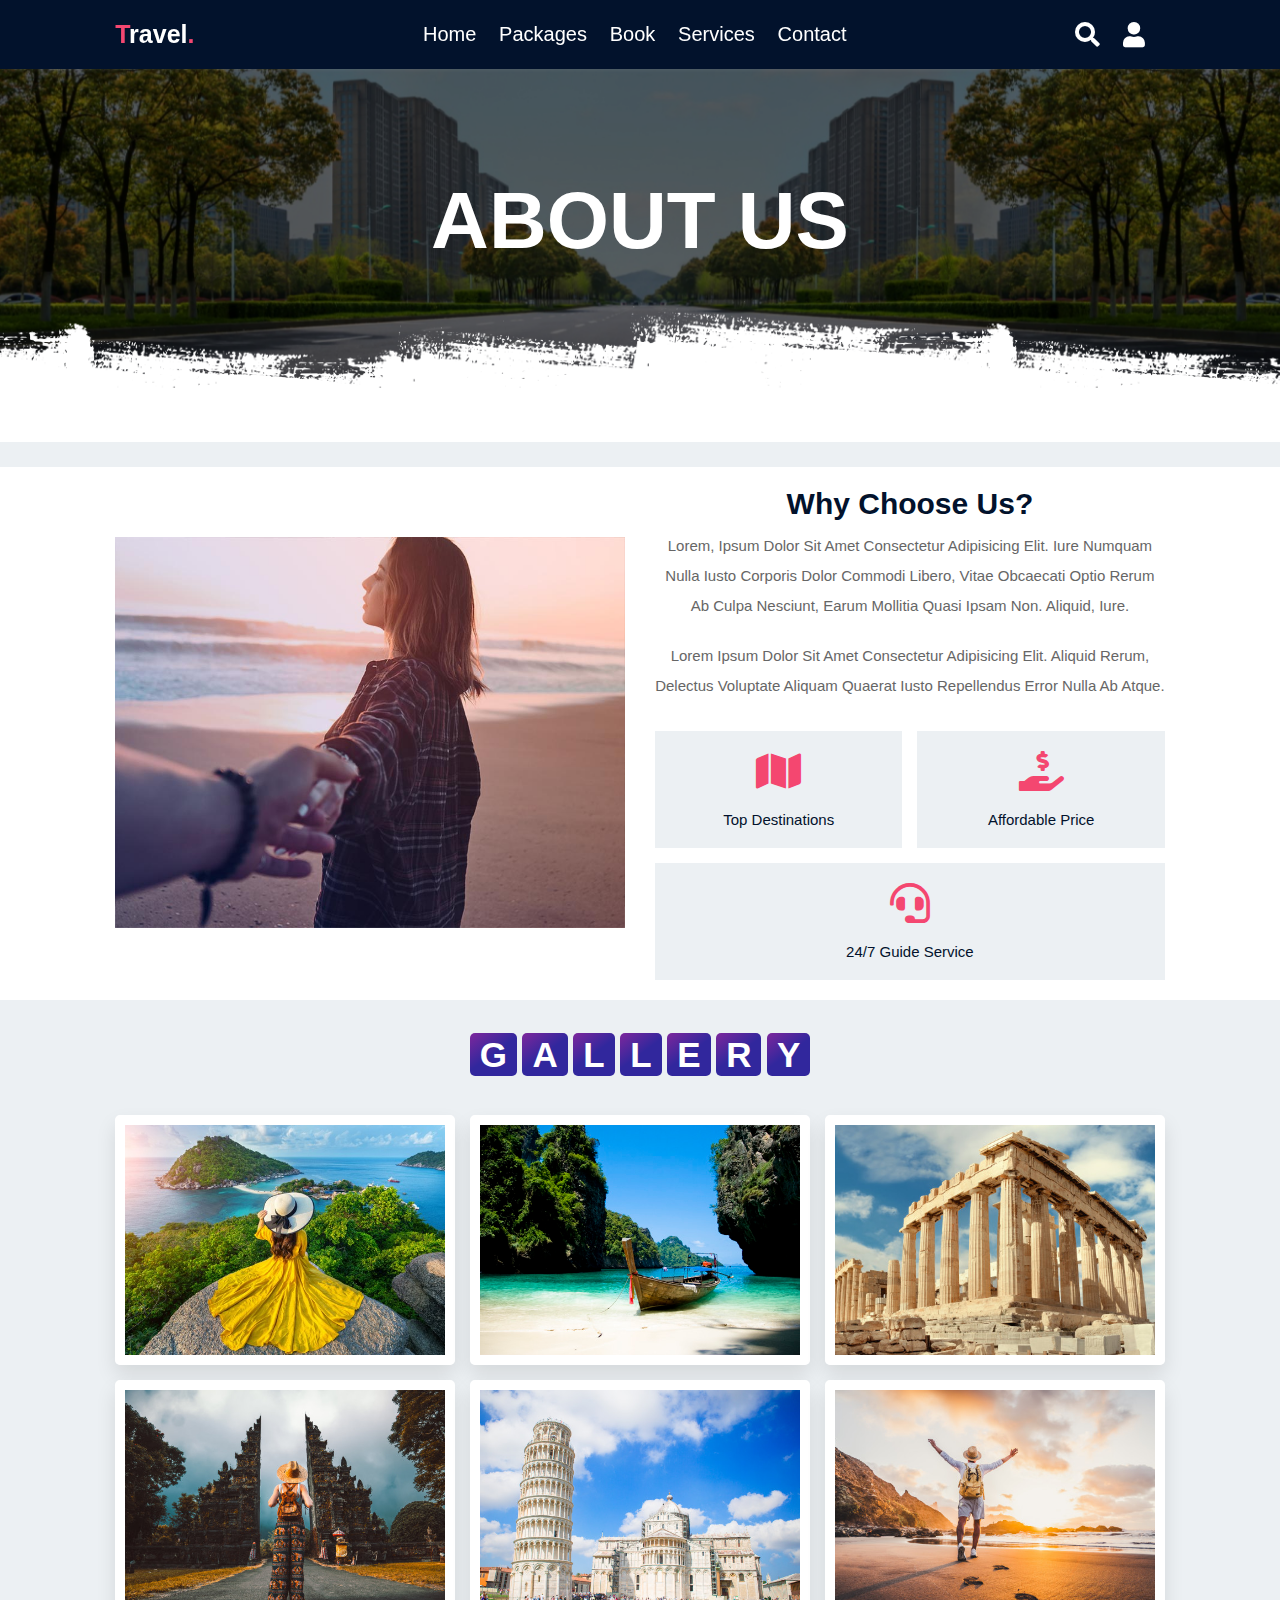
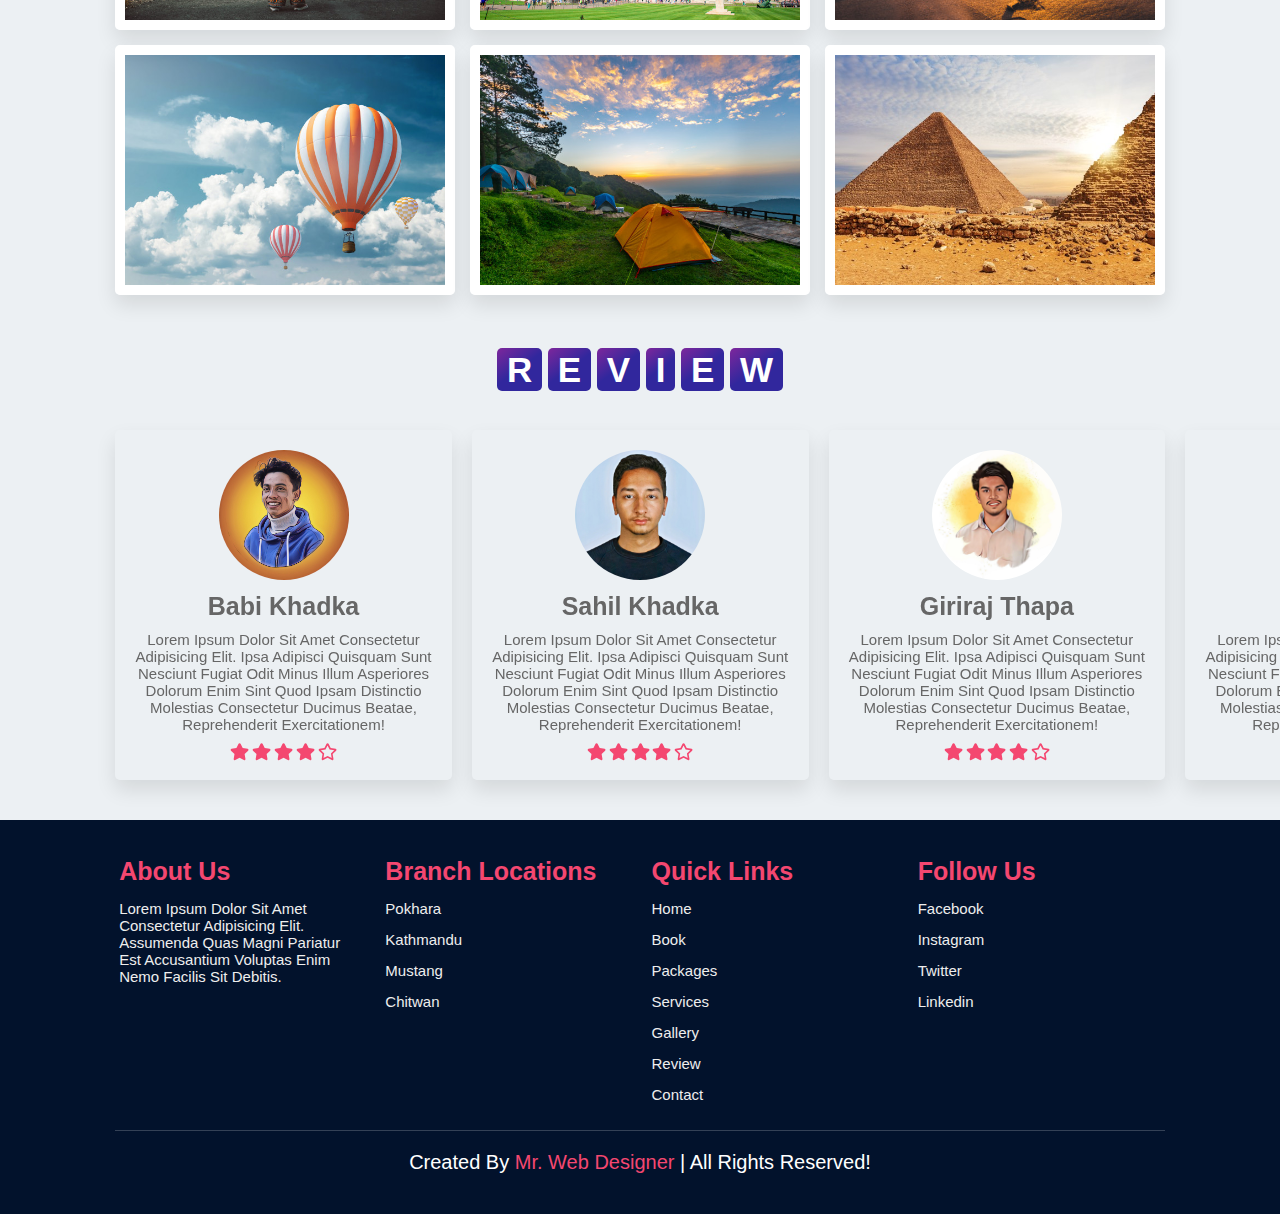
<file: about.html>
<!DOCTYPE html>
<html lang="en">

<head>
    <meta charset="UTF-8">
    <meta name="viewport" content="width=device-width, initial-scale=1.0">
    <title>complete responsive tour and travel agency website design tutorial</title>

    <link rel="stylesheet" href="https://unpkg.com/swiper/swiper-bundle.min.css" />

    <!-- font awesome cdn link  -->
    <link rel="stylesheet" href="https://cdnjs.cloudflare.com/ajax/libs/font-awesome/5.15.3/css/all.min.css">

    <!-- custom css file link  -->
    <link rel="stylesheet" href="./css/style.css">

</head>

<body>

    <!-- header section starts  -->

    <header>

        <div id="menu-bar" class="fas fa-bars"></div>

        <a href="index.html" class="logo"><span>T</span>ravel<span>.</span></a>

        <nav class="navbar">
            <a href="index.html">Home</a>
            <a href="packages.html">Packages</a>
            <a href="book.html">Book</a>
            <a href="services.html">Services</a>
            <a href="contact.html">Contact</a>
        </nav>

        <div class="icons">
            <i class="fas fa-search" id="search-btn"></i>
            <i class="fas fa-user" id="login-btn"></i>
        </div>

        <form action="" class="search-bar-container">
            <input type="search" id="search-bar" placeholder="search here...">
        </form>

    </header>

    <!-- header section ends -->

<!-- login form container  -->


<div class="login-form-container">

    <i class="fas fa-times" id="form-close"></i>

    <section id="section-wrapper">
        <div class="box-wrapper">
            <div class="bg-box">
                <img src="images/login.png" alt="">
            </div>
            <div class="form-box">
                <form action="#" method="POST">
                    <h4 class="form-title">Login your account</h4>
                    <div class="form-fields">
                        <div class="login-form-group">
                            <input type="email" class="user-email" placeholder="Your email">
                        </div>
                        <div class="login-form-group">
                            <input type="password" class="user-pass" placeholder="Your Password">
                        </div>
                        <div class="fpass">
                            <span class="fpass-btn">Forget Password?</span>
                        </div>
                    </div>
                    <input type="submit" value="Sign In" class="login-submit-button">
                </form>
                <p class="signin-here">Don't have an account ? <a href="registration.html">Sign Up</a></p>
            </div>
            <!-- Popup box for password reset -->
            <div class="fpass-popup-box">
                <div class="popup-close">
                    <img src="images/close-button.png" class="close-btn" alt="">
                </div>
                <form action="#" method="POST">
                    <h4 class="form-title">FORGOT PASSWORD?</h4>
                    <p class="form-sub-title">Enter your email address and we will send you a link to reset your password.</p>
                    <div class="form-fields">
                        <div class="form-group">
                            <input type="email" class="user-name" placeholder="Your email">
                        </div>
                    </div>
                    <input type="submit" value="Send email" class="submit-button">
                </form>
            </div>
        </div>
    </section>
</div>


 <!-- ----------------about us ------- -->

    <div class="heading" style="background:url(images/header-bg-1.png) no-repeat">
        <h1>about us</h1>
     </div>
     
     <!-- about section starts  -->
     
     <section class="about">
     
        <div class="image">
           <img src="images/about-img.jpg" alt="">
        </div>
     
        <div class="content">
           <h3>why choose us?</h3>
           <p>Lorem, ipsum dolor sit amet consectetur adipisicing elit. Iure numquam nulla iusto corporis dolor commodi libero, vitae obcaecati optio rerum ab culpa nesciunt, earum mollitia quasi ipsam non. Aliquid, iure.</p>
           <p>Lorem ipsum dolor sit amet consectetur adipisicing elit. Aliquid rerum, delectus voluptate aliquam quaerat iusto repellendus error nulla ab atque.</p>
           <div class="icons-container">
              <div class="icons">
                 <i class="fas fa-map"></i>
                 <span>top destinations</span>
              </div>
              <div class="icons">
                 <i class="fas fa-hand-holding-usd"></i>
                 <span>affordable price</span>
              </div>
              <div class="icons">
                 <i class="fas fa-headset"></i>
                 <span>24/7 guide service</span>
              </div>
           </div>
        </div>
     
     </section>



     <!-- gallery section starts  -->

<section class="gallery" id="gallery">

    <h1 class="heading">
        <span>g</span>
        <span>a</span>
        <span>l</span>
        <span>l</span>
        <span>e</span>
        <span>r</span>
        <span>y</span>
    </h1>

    <div class="box-container">

        <div class="box">
            <img src="images/g-1.jpg" alt="">
            <div class="content">
                <h3>amazing places</h3>
                <p>Lorem ipsum dolor sit amet consectetur adipisicing elit. Ducimus, tenetur.</p>
                <a href="#" class="btn">see more</a>
            </div>
        </div>
        <div class="box">
            <img src="images/g-2.jpg" alt="">
            <div class="content">
                <h3>amazing places</h3>
                <p>Lorem ipsum dolor sit amet consectetur adipisicing elit. Ducimus, tenetur.</p>
                <a href="#" class="btn">see more</a>
            </div>
        </div>
        <div class="box">
            <img src="images/g-3.jpg" alt="">
            <div class="content">
                <h3>amazing places</h3>
                <p>Lorem ipsum dolor sit amet consectetur adipisicing elit. Ducimus, tenetur.</p>
                <a href="#" class="btn">see more</a>
            </div>
        </div>
        <div class="box">
            <img src="images/g-4.jpg" alt="">
            <div class="content">
                <h3>amazing places</h3>
                <p>Lorem ipsum dolor sit amet consectetur adipisicing elit. Ducimus, tenetur.</p>
                <a href="#" class="btn">see more</a>
            </div>
        </div>
        <div class="box">
            <img src="images/g-5.jpg" alt="">
            <div class="content">
                <h3>amazing places</h3>
                <p>Lorem ipsum dolor sit amet consectetur adipisicing elit. Ducimus, tenetur.</p>
                <a href="#" class="btn">see more</a>
            </div>
        </div>
        <div class="box">
            <img src="images/g-6.jpg" alt="">
            <div class="content">
                <h3>amazing places</h3>
                <p>Lorem ipsum dolor sit amet consectetur adipisicing elit. Ducimus, tenetur.</p>
                <a href="#" class="btn">see more</a>
            </div>
        </div>
        <div class="box">
            <img src="images/g-7.jpg" alt="">
            <div class="content">
                <h3>amazing places</h3>
                <p>Lorem ipsum dolor sit amet consectetur adipisicing elit. Ducimus, tenetur.</p>
                <a href="#" class="btn">see more</a>
            </div>
        </div>
        <div class="box">
            <img src="images/g-8.jpg" alt="">
            <div class="content">
                <h3>amazing places</h3>
                <p>Lorem ipsum dolor sit amet consectetur adipisicing elit. Ducimus, tenetur.</p>
                <a href="#" class="btn">see more</a>
            </div>
        </div>
        <div class="box">
            <img src="images/g-9.jpg" alt="">
            <div class="content">
                <h3>amazing places</h3>
                <p>Lorem ipsum dolor sit amet consectetur adipisicing elit. Ducimus, tenetur.</p>
                <a href="#" class="btn">see more</a>
            </div>
        </div>

    </div>

</section>

<!-- gallery section ends -->

<!-- review section starts  -->

<section class="review" id="review">

    <h1 class="heading">
        <span>r</span>
        <span>e</span>
        <span>v</span>
        <span>i</span>
        <span>e</span>
        <span>w</span>
    </h1>

    <div class="swiper-container review-slider">

        <div class="swiper-wrapper">

            <div class="swiper-slide">
                <div class="box">
                    <img src="images/pic1.jpg" alt="">
                    <h3>Babi Khadka</h3>
                    <p>Lorem ipsum dolor sit amet consectetur adipisicing elit. Ipsa adipisci quisquam sunt nesciunt fugiat odit minus illum asperiores dolorum enim sint quod ipsam distinctio molestias consectetur ducimus beatae, reprehenderit exercitationem!</p>
                    <div class="stars">
                        <i class="fas fa-star"></i>
                        <i class="fas fa-star"></i>
                        <i class="fas fa-star"></i>
                        <i class="fas fa-star"></i>
                        <i class="far fa-star"></i>
                    </div>
                </div>
            </div>
            <div class="swiper-slide">
                <div class="box">
                    <img src="images/pic2.jpg" alt="">
                    <h3>Sahil Khadka</h3>
                    <p>Lorem ipsum dolor sit amet consectetur adipisicing elit. Ipsa adipisci quisquam sunt nesciunt fugiat odit minus illum asperiores dolorum enim sint quod ipsam distinctio molestias consectetur ducimus beatae, reprehenderit exercitationem!</p>
                    <div class="stars">
                        <i class="fas fa-star"></i>
                        <i class="fas fa-star"></i>
                        <i class="fas fa-star"></i>
                        <i class="fas fa-star"></i>
                        <i class="far fa-star"></i>
                    </div>
                </div>
            </div>
            <div class="swiper-slide">
                <div class="box">
                    <img src="images/pic3.jpg" alt="">
                    <h3>Giriraj Thapa</h3>
                    <p>Lorem ipsum dolor sit amet consectetur adipisicing elit. Ipsa adipisci quisquam sunt nesciunt fugiat odit minus illum asperiores dolorum enim sint quod ipsam distinctio molestias consectetur ducimus beatae, reprehenderit exercitationem!</p>
                    <div class="stars">
                        <i class="fas fa-star"></i>
                        <i class="fas fa-star"></i>
                        <i class="fas fa-star"></i>
                        <i class="fas fa-star"></i>
                        <i class="far fa-star"></i>
                    </div>
                </div>
            </div>
            <div class="swiper-slide">
                <div class="box">
                    <img src="images/pic4.png" alt="">
                    <h3>john deo</h3>
                    <p>Lorem ipsum dolor sit amet consectetur adipisicing elit. Ipsa adipisci quisquam sunt nesciunt fugiat odit minus illum asperiores dolorum enim sint quod ipsam distinctio molestias consectetur ducimus beatae, reprehenderit exercitationem!</p>
                    <div class="stars">
                        <i class="fas fa-star"></i>
                        <i class="fas fa-star"></i>
                        <i class="fas fa-star"></i>
                        <i class="fas fa-star"></i>
                        <i class="far fa-star"></i>
                    </div>
                </div>
            </div>

        </div>

    </div>

</section>

<!-- review section ends -->
    <!-- footer section  -->

    <section class="footer">

        <div class="box-container">

            <div class="box">
                <h3>about us</h3>
                <p>Lorem ipsum dolor sit amet consectetur adipisicing elit. Assumenda quas magni pariatur est
                    accusantium voluptas enim nemo facilis sit debitis.</p>
            </div>
            <div class="box">
                <h3>branch locations</h3>
                <a href="https://pokharamun.gov.np/">Pokhara</a>
                <a href="https://kathmandu.gov.np/?lang=en">Kathmandu</a>
                <a href="https://www.mustangtreknepal.com/">Mustang</a>
                <a href="https://chitwannationalpark.gov.np/">Chitwan</a>
            </div>
            <div class="box">
                <h3>quick links</h3>
                <a href="index.html">home</a>
                <a href="book.html">book</a>
                <a href="packages.html">packages</a>
                <a href="services.html">services</a>
                <a href="#gallery">gallery</a>
                <a href="#review">review</a>
                <a href="contact.html">contact</a>
            </div>
            <div class="box">
                <h3>follow us</h3>
                <a href="#">facebook</a>
                <a href="#">instagram</a>
                <a href="#">twitter</a>
                <a href="#">linkedin</a>
            </div>

        </div>

        <h1 class="credit"> created by <span> mr. web designer </span> | all rights reserved! </h1>

    </section>

    <script src="https://unpkg.com/swiper/swiper-bundle.min.js"></script>

    <!-- custom js file link  -->
    <script src="script.js"></script>

</body>

</html>
</file>
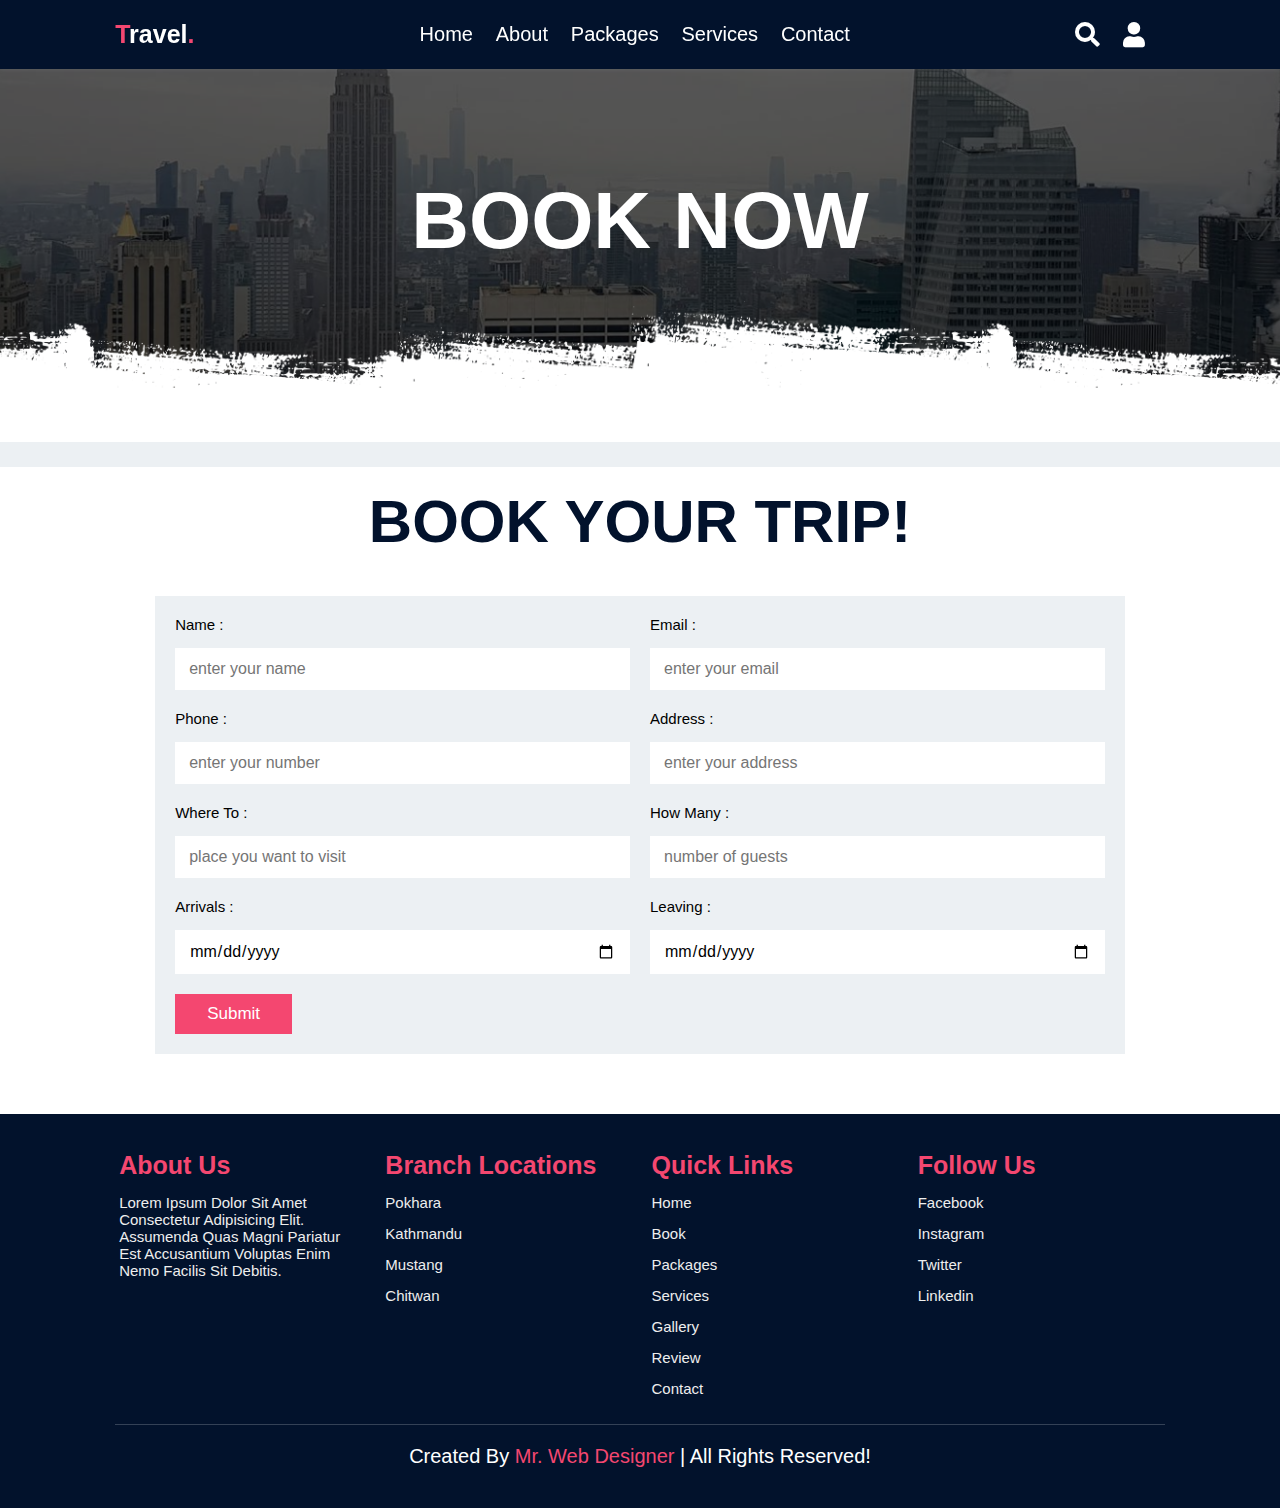
<file: book.html>
<!DOCTYPE html>
<html lang="en">

<head>
    <meta charset="UTF-8">
    <meta name="viewport" content="width=device-width, initial-scale=1.0">
    <title>complete responsive tour and travel agency website design tutorial</title>

    <link rel="stylesheet" href="https://unpkg.com/swiper/swiper-bundle.min.css" />

    <!-- font awesome cdn link  -->
    <link rel="stylesheet" href="https://cdnjs.cloudflare.com/ajax/libs/font-awesome/5.15.3/css/all.min.css">

    <!-- custom css file link  -->
    <link rel="stylesheet" href="./css/style.css">

</head>

<body>

    <!-- header section starts  -->

    <header>

        <div id="menu-bar" class="fas fa-bars"></div>

        <a href="index.html" class="logo"><span>T</span>ravel<span>.</span></a>

        <nav class="navbar">
            <a href="index.html">Home</a>
            <a href="about.html">About</a>
            <a href="packages.html">Packages</a>
            <a href="services.html">Services</a>
            <a href="contact.html">Contact</a>
        </nav>

        <div class="icons">
            <i class="fas fa-search" id="search-btn"></i>
            <i class="fas fa-user" id="login-btn"></i>
        </div>

        <form action="" class="search-bar-container">
            <input type="search" id="search-bar" placeholder="search here...">
        </form>

    </header>

    <!-- header section ends -->

<!-- login form container  -->


<div class="login-form-container">

    <i class="fas fa-times" id="form-close"></i>

    <section id="section-wrapper">
        <div class="box-wrapper">
            <div class="bg-box">
                <img src="images/login.png" alt="">
            </div>
            <div class="form-box">
                <form action="#" method="POST">
                    <h4 class="form-title">Login your account</h4>
                    <div class="form-fields">
                        <div class="login-form-group">
                            <input type="email" class="user-email" placeholder="Your email">
                        </div>
                        <div class="login-form-group">
                            <input type="password" class="user-pass" placeholder="Your Password">
                        </div>
                        <div class="fpass">
                            <span class="fpass-btn">Forget Password?</span>
                        </div>
                    </div>
                    <input type="submit" value="Sign In" class="login-submit-button">
                </form>
                <p class="signin-here">Don't have an account ? <a href="registration.html">Sign Up</a></p>
            </div>
            <!-- Popup box for password reset -->
            <div class="fpass-popup-box">
                <div class="popup-close">
                    <img src="images/close-button.png" class="close-btn" alt="">
                </div>
                <form action="#" method="POST">
                    <h4 class="form-title">FORGOT PASSWORD?</h4>
                    <p class="form-sub-title">Enter your email address and we will send you a link to reset your password.</p>
                    <div class="form-fields">
                        <div class="form-group">
                            <input type="email" class="user-name" placeholder="Your email">
                        </div>
                    </div>
                    <input type="submit" value="Send email" class="submit-button">
                </form>
            </div>
        </div>
    </section>
</div>


 <!-- header section ends -->

<div class="heading" style="background:url(images/header-bg-3.png) no-repeat">
    <h1>book now</h1>
 </div>
 
<!-- booking section starts  -->

<section class="booking">

    <h1 class="heading-title">book your trip!</h1>
 
    <form  method="post" class="book-form">
 
       <div class="flex">
          <div class="inputBox">
             <span>name :</span>
             <input type="text" placeholder="enter your name" name="name">
          </div>
          <div class="inputBox">
             <span>email :</span>
             <input type="email" placeholder="enter your email" name="email">
          </div>
          <div class="inputBox">
             <span>phone :</span>
             <input type="number" placeholder="enter your number" name="phone">
          </div>
          <div class="inputBox">
             <span>address :</span>
             <input type="text" placeholder="enter your address" name="address">
          </div>
          <div class="inputBox">
             <span>where to :</span>
             <input type="text" placeholder="place you want to visit" name="location">
          </div>
          <div class="inputBox">
             <span>how many :</span>
             <input type="number" placeholder="number of guests" name="guests">
          </div>
          <div class="inputBox">
             <span>arrivals :</span>
             <input type="date" name="arrivals">
          </div>
          <div class="inputBox">
             <span>leaving :</span>
             <input type="date" name="leaving">
          </div>
       </div>
 
       <input type="submit" value="submit" class="btn" name="send">
 
    </form>
 
 </section>
 
 <!-- booking section ends -->
 
 
 <!-- packages section ends -->
 

 
    <!-- footer section  -->

    <section class="footer">

        <div class="box-container">

            <div class="box">
                <h3>about us</h3>
                <p>Lorem ipsum dolor sit amet consectetur adipisicing elit. Assumenda quas magni pariatur est
                    accusantium voluptas enim nemo facilis sit debitis.</p>
            </div>
            <div class="box">
                <h3>branch locations</h3>
                <a href="https://pokharamun.gov.np/">Pokhara</a>
                <a href="https://kathmandu.gov.np/?lang=en">Kathmandu</a>
                <a href="https://www.mustangtreknepal.com/">Mustang</a>
                <a href="https://chitwannationalpark.gov.np/">Chitwan</a>
            </div>
            <div class="box">
                <h3>quick links</h3>
                <a href="index.html">home</a>
                <a href="book.html">book</a>
                <a href="packages.html">packages</a>
                <a href="services.html">services</a>
                <a href="#gallery">gallery</a>
                <a href="#review">review</a>
                <a href="contact.html">contact</a>
            </div>
            <div class="box">
                <h3>follow us</h3>
                <a href="#">facebook</a>
                <a href="#">instagram</a>
                <a href="#">twitter</a>
                <a href="#">linkedin</a>
            </div>

        </div>

        <h1 class="credit"> created by <span> mr. web designer </span> | all rights reserved! </h1>

    </section>

    <script src="https://unpkg.com/swiper/swiper-bundle.min.js"></script>

    <!-- custom js file link  -->
    <script src="script.js"></script>

</body>

</html>
</file>
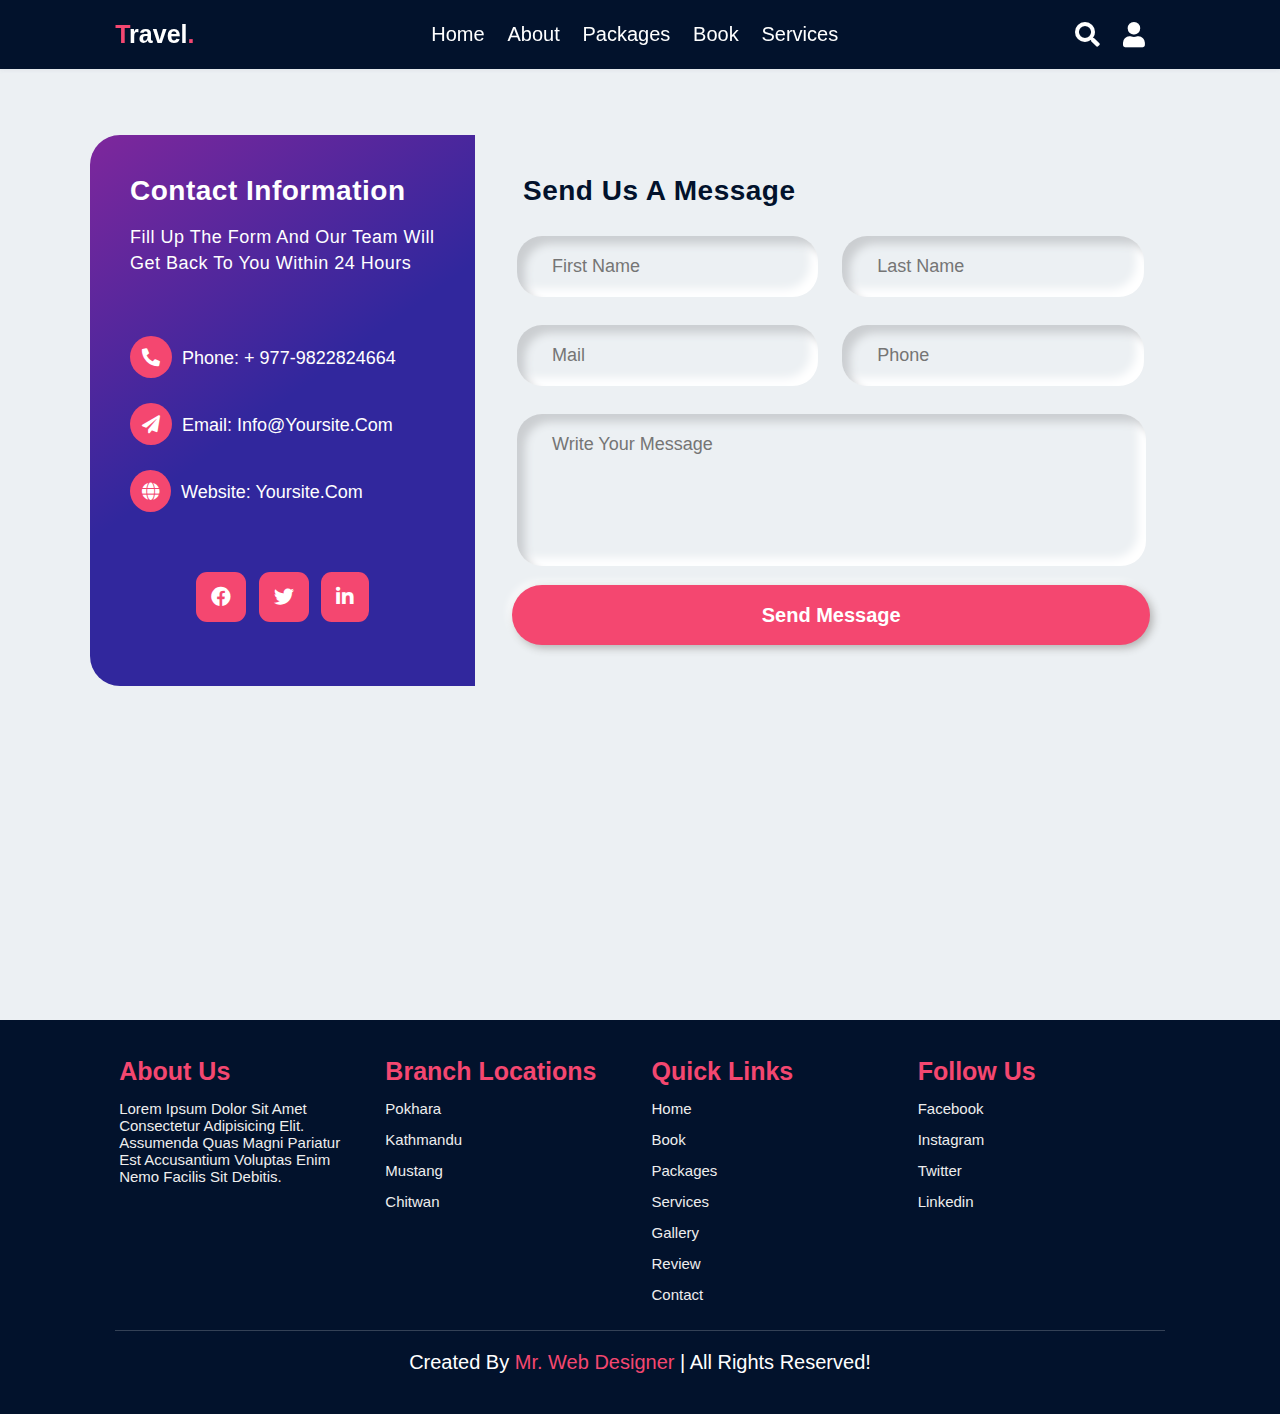
<file: contact.html>
<!DOCTYPE html>
<html lang="en">

<head>
    <meta charset="UTF-8">
    <meta name="viewport" content="width=device-width, initial-scale=1.0">
    <title>complete responsive tour and travel agency website design tutorial</title>

    <link rel="stylesheet" href="https://unpkg.com/swiper/swiper-bundle.min.css" />

    <!-- font awesome cdn link  -->
    <link rel="stylesheet" href="https://cdnjs.cloudflare.com/ajax/libs/font-awesome/5.15.3/css/all.min.css">

    <!-- custom css file link  -->
    <link rel="stylesheet" href="./css/style.css">

</head>

<body>

    <!-- header section starts  -->

    <header>

        <div id="menu-bar" class="fas fa-bars"></div>

        <a href="index.html" class="logo"><span>T</span>ravel<span>.</span></a>

        <nav class="navbar">
            <a href="index.html">Home</a>
            <a href="about.html">About</a>
            <a href="packages.html">Packages</a>
            <a href="book.html">Book</a>
            <a href="services.html">Services</a>
        </nav>

        <div class="icons">
            <i class="fas fa-search" id="search-btn"></i>
            <i class="fas fa-user" id="login-btn"></i>
        </div>

        <form action="" class="search-bar-container">
            <input type="search" id="search-bar" placeholder="search here...">
        </form>

    </header>

    <!-- header section ends -->

    <!-- login form container  -->

    <div class="login-form-container">

        <i class="fas fa-times" id="form-close"></i>
        <section id="section-wrapper">
            <div class="box-wrapper">
                <div class="bg-box">
                    <img src="images/login.png" alt="">
                </div>
                <div class="form-box">
                    <form action="#" method="POST">
                        <h4 class="form-title">Login your account</h4>
                        <div class="form-fields">
                            <div class="login-form-group">
                                <input type="email" class="user-email" placeholder="Your email">
                            </div>
                            <div class="login-form-group">
                                <input type="password" class="user-pass" placeholder="Your Password">
                            </div>
                            <div class="fpass">
                                <span class="fpass-btn">Forget Password?</span>
                            </div>
                        </div>
                        <input type="submit" value="Sign In" class="login-submit-button">
                    </form>
                    <p class="signin-here">Don't have an account ? <a href="registration.html">Sign Up</a></p>
                </div>
                <!-- Popup box for password reset -->
                <div class="fpass-popup-box">
                    <div class="popup-close">
                        <img src="images/close-button.png" class="close-btn" alt="">
                    </div>
                    <form action="#" method="POST">
                        <h4 class="form-title">FORGOT PASSWORD?</h4>
                        <p class="form-sub-title">Enter your email address and we will send you a link to reset your password.</p>
                        <div class="form-fields">
                            <div class="form-group">
                                <input type="email" class="user-name" placeholder="Your email">
                            </div>
                        </div>
                        <input type="submit" value="Send email" class="submit-button">
                    </form>
                </div>
            </div>
        </section>
    </div>

    <!-- --------------contact us ------------ -->
    <section id="section-wrapper">
        <div class="box-wrapper">
            <div class="info-wrap">
                <h2 class="info-title">Contact Information</h2>
                <h3 class="info-sub-title">Fill up the form and our Team will get back to you within 24 hours</h3>
                <ul class="info-details">
                    <li>
                        <i class="fas fa-phone-alt"></i>
                        <span>Phone:</span> <a href="tel:+ 977-9822824664">+ 977-9822824664</a>
                    </li>
                    <li>
                        <i class="fas fa-paper-plane"></i>
                        <span>Email:</span> <a href="mailto:info@yoursite.com">info@yoursite.com</a>
                    </li>
                    <li>
                        <i class="fas fa-globe"></i>
                        <span>Website:</span> <a href="#">yoursite.com</a>
                    </li>
                </ul>
                <ul class="social-icons">
                    <li><a href="#"><i class="fab fa-facebook"></i></a></li>
                    <li><a href="#"><i class="fab fa-twitter"></i></a></li>
                    <li><a href="#"><i class="fab fa-linkedin-in"></i></a></li>
                </ul>
            </div>
            <div class="form-wrap">
                <form action="#" method="POST">
                    <h2 class="form-title">Send us a message</h2>
                    <div class="form-fields">
                        <div class="form-group">
                            <input type="text" class="fname" placeholder="First Name" required>
                        </div>
                        <div class="form-group">
                            <input type="text" class="lname" placeholder="Last Name" required>
                        </div>
                        <div class="form-group">
                            <input type="email" class="email" placeholder="Mail" required>
                        </div>
                        <div class="form-group">
                            <input type="number" class="phone" placeholder="Phone">
                        </div>
                        <div class="form-group">
                            <textarea name="message" id="" placeholder="Write your message"></textarea>
                        </div>
                    </div>
                    <input type="submit" value="Send Message" class="submit-button">
                </form>
            </div>
        </div>
    </section>
    <!-- footer section  -->

    <section class="footer">

        <div class="box-container">

            <div class="box">
                <h3>about us</h3>
                <p>Lorem ipsum dolor sit amet consectetur adipisicing elit. Assumenda quas magni pariatur est
                    accusantium voluptas enim nemo facilis sit debitis.</p>
            </div>
            <div class="box">
                <h3>branch locations</h3>
                <a href="https://pokharamun.gov.np/">Pokhara</a>
                <a href="https://kathmandu.gov.np/?lang=en">Kathmandu</a>
                <a href="https://www.mustangtreknepal.com/">Mustang</a>
                <a href="https://chitwannationalpark.gov.np/">Chitwan</a>
            </div>
            <div class="box">
                <h3>quick links</h3>
                <a href="index.html">home</a>
                <a href="book.html">book</a>
                <a href="packages.html">packages</a>
                <a href="services.html">services</a>
                <a href="#gallery">gallery</a>
                <a href="#review">review</a>
                <a href="contact.html">contact</a>
            </div>
            <div class="box">
                <h3>follow us</h3>
                <a href="#">facebook</a>
                <a href="#">instagram</a>
                <a href="#">twitter</a>
                <a href="#">linkedin</a>
            </div>

        </div>

        <h1 class="credit"> created by <span> mr. web designer </span> | all rights reserved! </h1>

    </section>

    <script src="https://unpkg.com/swiper/swiper-bundle.min.js"></script>

    <!-- custom js file link  -->
    <script src="script.js"></script>

</body>

</html>
</file>
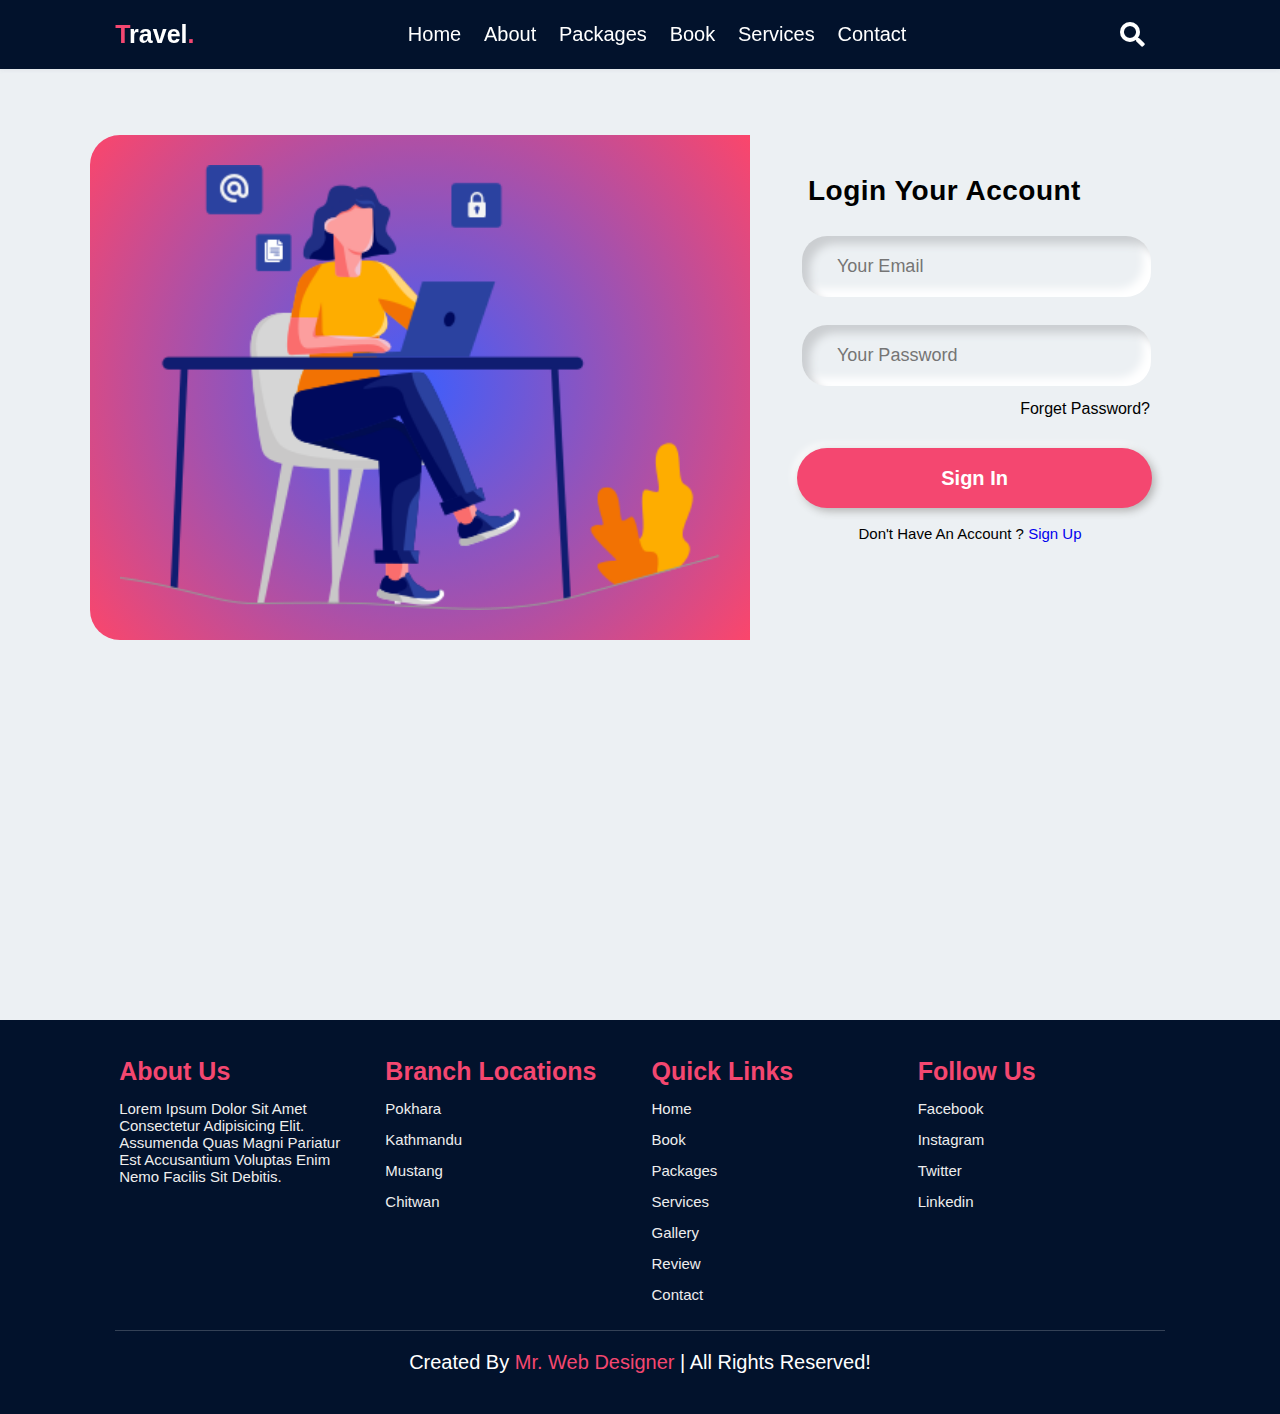
<file: login.html>
<!DOCTYPE html>
<html lang="en">

<head>
    <meta charset="UTF-8">
    <meta name="viewport" content="width=device-width, initial-scale=1.0">
    <title>complete responsive tour and travel agency website design tutorial</title>

    <link rel="stylesheet" href="https://unpkg.com/swiper/swiper-bundle.min.css" />

    <!-- font awesome cdn link  -->
    <link rel="stylesheet" href="https://cdnjs.cloudflare.com/ajax/libs/font-awesome/5.15.3/css/all.min.css">

    <!-- custom css file link  -->
    <link rel="stylesheet" href="./css/style.css">

</head>

<body>

    <!-- header section starts  -->

    <header>

        <div id="menu-bar" class="fas fa-bars"></div>

        <a href="index.html" class="logo"><span>T</span>ravel<span>.</span></a>

        <nav class="navbar">
            <a href="index.html">Home</a>
            <a href="about.html">About</a>
            <a href="packages.html">Packages</a>
            <a href="book.html">Book</a>
            <a href="services.html">Services</a>
            <a href="contact.html">Contact</a>
        </nav>

        <div class="icons">
            <i class="fas fa-search" id="search-btn"></i>
        </div>

        <form action="" class="search-bar-container">
            <input type="search" id="search-bar" placeholder="search here...">
        </form>

    </header>

    <!-- header section ends -->

<!-- login form container  -->


    <section id="section-wrapper">
        <div class="box-wrapper">
            <div class="bg-box">
                <img src="images/login.png" alt="">
            </div>
            <div class="form-box">
                <form action="#" method="POST">
                    <h4 class="form-title">Login your account</h4>
                    <div class="form-fields">
                        <div class="register-form-group">
                            <input type="email" class="user-email" placeholder="Your email">
                        </div>
                        <div class="register-form-group">
                            <input type="password" class="user-pass" placeholder="Your Password">
                        </div>
                        <div class="fpassword">
                            <span class="fpassword-btn">Forget Password?</span>
                        </div>
                    </div>
                    <input type="submit" value="Sign In" class="submit-button">
                </form>
                <p class="loginhere">Don't have an account ? <a href="registration.html">Sign Up</a></p>
            </div>
            <!-- Popup box for password reset -->
            <div class="fpass-popup-box">
                <div class="popup-close">
                    <img src="images/close-button.png" class="close-btn" alt="">
                </div>
                <form action="#" method="POST">
                    <h4 class="form-title">FORGOT PASSWORD?</h4>
                    <p class="form-sub-title">Enter your email address and we will send you a link to reset your password.</p>
                    <div class="form-fields">
                        <div class="form-group">
                            <input type="email" class="user-name" placeholder="Your email">
                        </div>
                    </div>
                    <input type="submit" value="Send email" class="submit-button">
                </form>
            </div>
        </div>
    </section>


    <!-- footer section  -->

    <section class="footer">

        <div class="box-container">

            <div class="box">
                <h3>about us</h3>
                <p>Lorem ipsum dolor sit amet consectetur adipisicing elit. Assumenda quas magni pariatur est
                    accusantium voluptas enim nemo facilis sit debitis.</p>
            </div>
            <div class="box">
                <h3>branch locations</h3>
                <a href="https://pokharamun.gov.np/">Pokhara</a>
                <a href="https://kathmandu.gov.np/?lang=en">Kathmandu</a>
                <a href="https://www.mustangtreknepal.com/">Mustang</a>
                <a href="https://chitwannationalpark.gov.np/">Chitwan</a>
            </div>
            <div class="box">
                <h3>quick links</h3>
                <a href="index.html">home</a>
                <a href="book.html">book</a>
                <a href="packages.html">packages</a>
                <a href="services.html">services</a>
                <a href="#gallery">gallery</a>
                <a href="#review">review</a>
                <a href="contact.html">contact</a>
            </div>
            <div class="box">
                <h3>follow us</h3>
                <a href="#">facebook</a>
                <a href="#">instagram</a>
                <a href="#">twitter</a>
                <a href="#">linkedin</a>
            </div>

        </div>

        <h1 class="credit"> created by <span> mr. web designer </span> | all rights reserved! </h1>

    </section>

    <script src="https://unpkg.com/swiper/swiper-bundle.min.js"></script>

    <!-- custom js file link  -->
    <script src="script.js"></script>

</body>

</html>
</file>
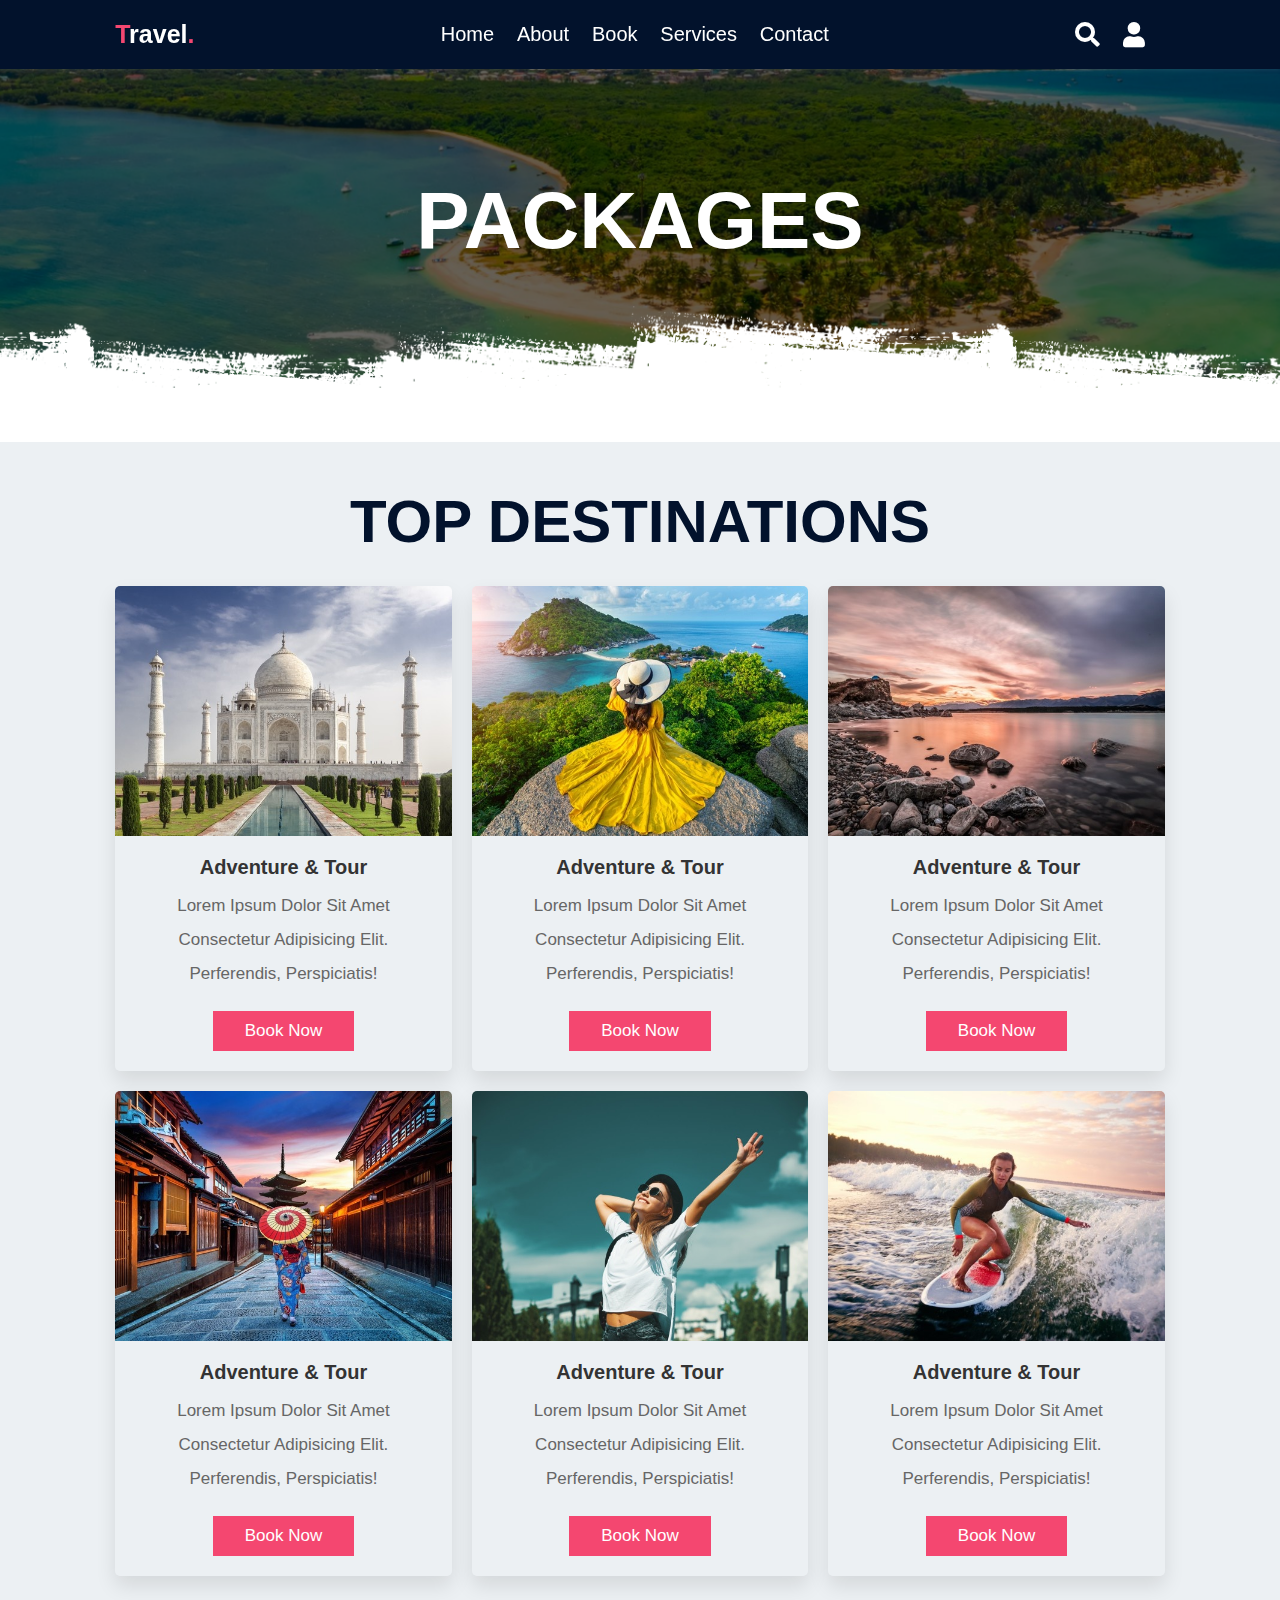
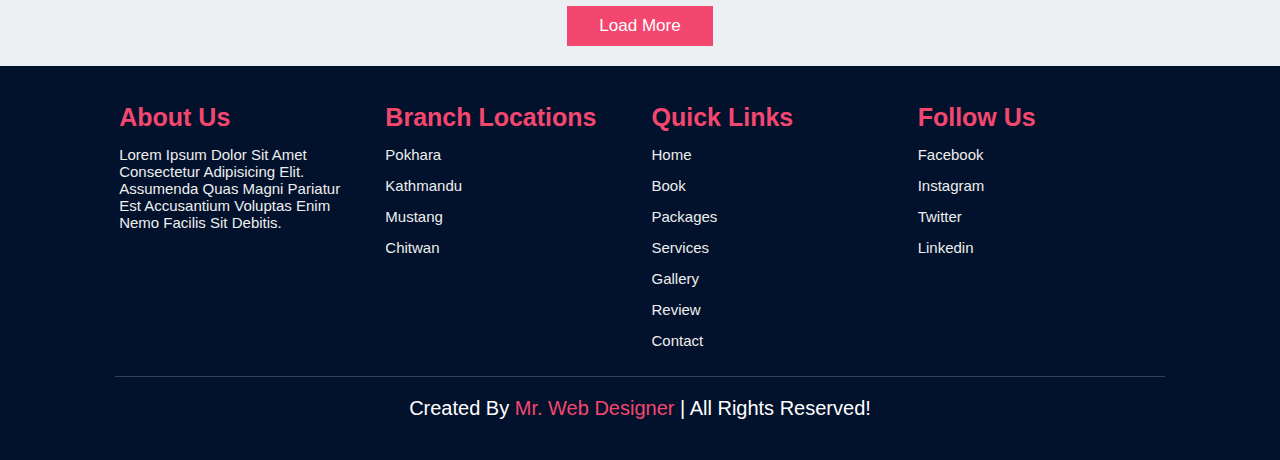
<file: packages.html>
<!DOCTYPE html>
<html lang="en">

<head>
    <meta charset="UTF-8">
    <meta name="viewport" content="width=device-width, initial-scale=1.0">
    <title>complete responsive tour and travel agency website design tutorial</title>

    <link rel="stylesheet" href="https://unpkg.com/swiper/swiper-bundle.min.css" />

    <!-- font awesome cdn link  -->
    <link rel="stylesheet" href="https://cdnjs.cloudflare.com/ajax/libs/font-awesome/5.15.3/css/all.min.css">

    <!-- custom css file link  -->
    <link rel="stylesheet" href="./css/style.css">

</head>

<body>

    <!-- header section starts  -->

    <header>

        <div id="menu-bar" class="fas fa-bars"></div>

        <a href="index.html" class="logo"><span>T</span>ravel<span>.</span></a>

        <nav class="navbar">
            <a href="index.html">Home</a>
            <a href="about.html">About</a>
            <a href="book.html">Book</a>
            <a href="services.html">Services</a>
            <a href="contact.html">Contact</a>
        </nav>

        <div class="icons">
            <i class="fas fa-search" id="search-btn"></i>
            <i class="fas fa-user" id="login-btn"></i>
        </div>

        <form action="" class="search-bar-container">
            <input type="search" id="search-bar" placeholder="search here...">
        </form>

    </header>

    <!-- header section ends -->

    <!-- login form container  -->

   
    <div class="login-form-container">

        <i class="fas fa-times" id="form-close"></i>
  
        <section id="section-wrapper">
            <div class="box-wrapper">
                <div class="bg-box">
                    <img src="images/login.png" alt="">
                </div>
                <div class="form-box">
                    <form action="#" method="POST">
                        <h4 class="form-title">Login your account</h4>
                        <div class="form-fields">
                            <div class="login-form-group">
                                <input type="email" class="user-email" placeholder="Your email">
                            </div>
                            <div class="login-form-group">
                                <input type="password" class="user-pass" placeholder="Your Password">
                            </div>
                            <div class="fpass">
                                <span class="fpass-btn">Forget Password?</span>
                            </div>
                        </div>
                        <input type="submit" value="Sign In" class="login-submit-button">
                    </form>
                    <p class="signin-here">Don't have an account ? <a href="registration.html">Sign Up</a></p>
                </div>
                <!-- Popup box for password reset -->
                <div class="fpass-popup-box">
                    <div class="popup-close">
                        <img src="images/close-button.png" class="close-btn" alt="">
                    </div>
                    <form action="#" method="POST">
                        <h4 class="form-title">FORGOT PASSWORD?</h4>
                        <p class="form-sub-title">Enter your email address and we will send you a link to reset your password.</p>
                        <div class="form-fields">
                            <div class="form-group">
                                <input type="email" class="user-name" placeholder="Your email">
                            </div>
                        </div>
                        <input type="submit" value="Send email" class="submit-button">
                    </form>
                </div>
            </div>
        </section>
    </div>

    <!-- header section ends -->

    <div class="heading" style="background:url(images/header-bg-2.png) no-repeat">
        <h1>packages</h1>
    </div>

    <!-- packages section starts  -->
    <section class="packages">

        <h1 class="heading-title">top destinations</h1>
     
        <div class="box-container">
     
           <div class="box">
              <div class="image">
                 <img src="images/img-1.jpg" alt="">
              </div>
              <div class="content">
                 <h3>adventure & tour</h3>
                 <p>Lorem ipsum dolor sit amet consectetur adipisicing elit. Perferendis, perspiciatis!</p>
                 <a href="book.html" class="btn">book now</a>
              </div>
           </div>
     
           <div class="box">
              <div class="image">
                 <img src="images/img-2.jpg" alt="">
              </div>
              <div class="content">
                 <h3>adventure & tour</h3>
                 <p>Lorem ipsum dolor sit amet consectetur adipisicing elit. Perferendis, perspiciatis!</p>
                 <a href="book.html" class="btn">book now</a>
              </div>
           </div>
     
           <div class="box">
              <div class="image">
                 <img src="images/img-3.jpg" alt="">
              </div>
              <div class="content">
                 <h3>adventure & tour</h3>
                 <p>Lorem ipsum dolor sit amet consectetur adipisicing elit. Perferendis, perspiciatis!</p>
                 <a href="book.html" class="btn">book now</a>
              </div>
           </div>
     
           <div class="box">
              <div class="image">
                 <img src="images/img-4.jpg" alt="">
              </div>
              <div class="content">
                 <h3>adventure & tour</h3>
                 <p>Lorem ipsum dolor sit amet consectetur adipisicing elit. Perferendis, perspiciatis!</p>
                 <a href="book.html" class="btn">book now</a>
              </div>
           </div>
     
           <div class="box">
              <div class="image">
                 <img src="images/img-5.jpg" alt="">
              </div>
              <div class="content">
                 <h3>adventure & tour</h3>
                 <p>Lorem ipsum dolor sit amet consectetur adipisicing elit. Perferendis, perspiciatis!</p>
                 <a href="book.html" class="btn">book now</a>
              </div>
           </div>
     
           <div class="box">
              <div class="image">
                 <img src="images/img-6.jpg" alt="">
              </div>
              <div class="content">
                 <h3>adventure & tour</h3>
                 <p>Lorem ipsum dolor sit amet consectetur adipisicing elit. Perferendis, perspiciatis!</p>
                 <a href="book.html" class="btn">book now</a>
              </div>
           </div>
     
           <div class="box">
              <div class="image">
                 <img src="images/img-7.jpg" alt="">
              </div>
              <div class="content">
                 <h3>adventure & tour</h3>
                 <p>Lorem ipsum dolor sit amet consectetur adipisicing elit. Perferendis, perspiciatis!</p>
                 <a href="book.html" class="btn">book now</a>
              </div>
           </div>
     
           <div class="box">
              <div class="image">
                 <img src="images/img-8.jpg" alt="">
              </div>
              <div class="content">
                 <h3>adventure & tour</h3>
                 <p>Lorem ipsum dolor sit amet consectetur adipisicing elit. Perferendis, perspiciatis!</p>
                 <a href="book.html" class="btn">book now</a>
              </div>
           </div>
     
           <div class="box">
              <div class="image">
                 <img src="images/img-9.jpg" alt="">
              </div>
              <div class="content">
                 <h3>adventure & tour</h3>
                 <p>Lorem ipsum dolor sit amet consectetur adipisicing elit. Perferendis, perspiciatis!</p>
                 <a href="book.html" class="btn">book now</a>
              </div>
           </div>
     
           <div class="box">
              <div class="image">
                 <img src="images/img-10.jpg" alt="">
              </div>
              <div class="content">
                 <h3>adventure & tour</h3>
                 <p>Lorem ipsum dolor sit amet consectetur adipisicing elit. Perferendis, perspiciatis!</p>
                 <a href="book.html" class="btn">book now</a>
              </div>
           </div>
     
           <div class="box">
              <div class="image">
                 <img src="images/img-11.jpg" alt="">
              </div>
              <div class="content">
                 <h3>adventure & tour</h3>
                 <p>Lorem ipsum dolor sit amet consectetur adipisicing elit. Perferendis, perspiciatis!</p>
                 <a href="book.html" class="btn">book now</a>
              </div>
           </div>
     
           <div class="box">
              <div class="image">
                 <img src="images/img-12.jpg" alt="">
              </div>
              <div class="content">
                 <h3>adventure & tour</h3>
                 <p>Lorem ipsum dolor sit amet consectetur adipisicing elit. Perferendis, perspiciatis!</p>
                 <a href="book.html" class="btn">book now</a>
              </div>
           </div>
     
        </div>
     
        <div class="load-more"><span class="btn">load more</span></div>
     
     </section>

    <!-- packages section ends -->


    <!-- footer section  -->

    <section class="footer">

        <div class="box-container">

            <div class="box">
                <h3>about us</h3>
                <p>Lorem ipsum dolor sit amet consectetur adipisicing elit. Assumenda quas magni pariatur est
                    accusantium voluptas enim nemo facilis sit debitis.</p>
            </div>
            <div class="box">
                <h3>branch locations</h3>
                <a href="https://pokharamun.gov.np/">Pokhara</a>
                <a href="https://kathmandu.gov.np/?lang=en">Kathmandu</a>
                <a href="https://www.mustangtreknepal.com/">Mustang</a>
                <a href="https://chitwannationalpark.gov.np/">Chitwan</a>
            </div>
            <div class="box">
                <h3>quick links</h3>
                <a href="index.html">home</a>
                <a href="book.html">book</a>
                <a href="packages.html">packages</a>
                <a href="services.html">services</a>
                <a href="#gallery">gallery</a>
                <a href="#review">review</a>
                <a href="contact.html">contact</a>
            </div>
            <div class="box">
                <h3>follow us</h3>
                <a href="#">facebook</a>
                <a href="#">instagram</a>
                <a href="#">twitter</a>
                <a href="#">linkedin</a>
            </div>

        </div>

        <h1 class="credit"> created by <span> mr. web designer </span> | all rights reserved! </h1>

    </section>

    <script src="https://unpkg.com/swiper/swiper-bundle.min.js"></script>

    <!-- custom js file link  -->
    <script src="script.js"></script>

</body>

</html>
</file>
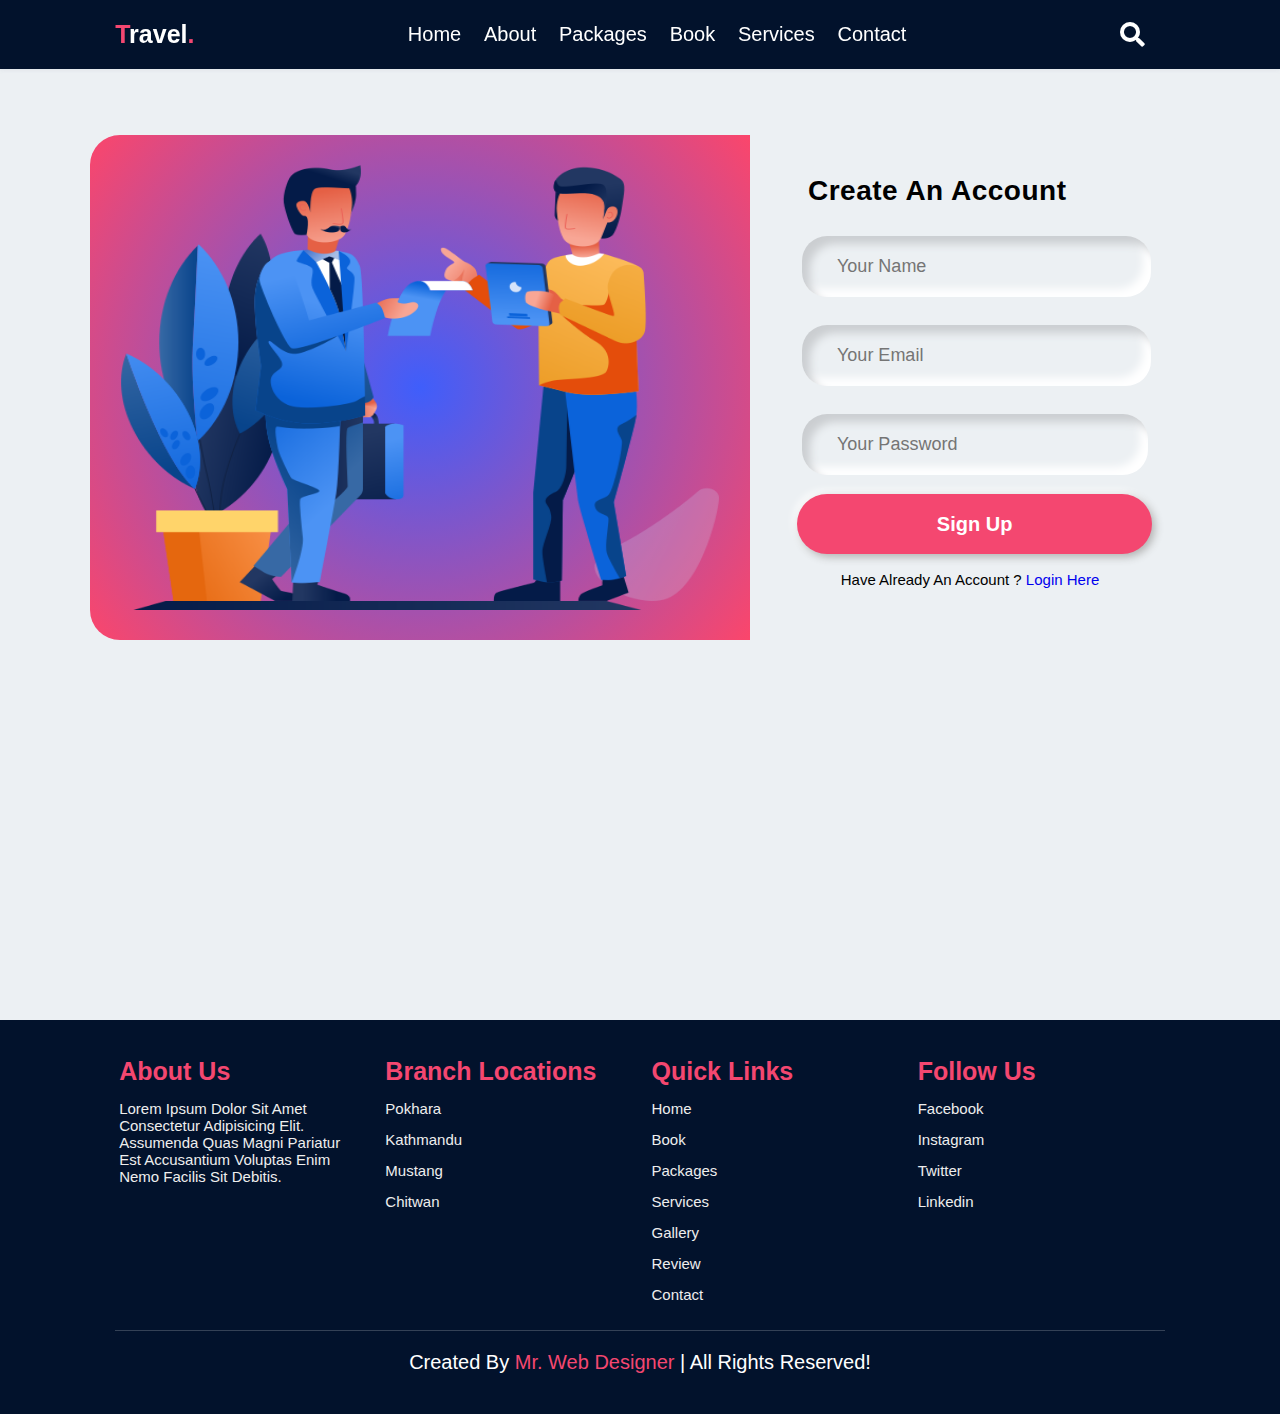
<file: registration.html>
<!DOCTYPE html>
<html lang="en">

<head>
    <meta charset="UTF-8">
    <meta name="viewport" content="width=device-width, initial-scale=1.0">
    <title>complete responsive tour and travel agency website design tutorial</title>

    <link rel="stylesheet" href="https://unpkg.com/swiper/swiper-bundle.min.css" />

    <!-- font awesome cdn link  -->
    <link rel="stylesheet" href="https://cdnjs.cloudflare.com/ajax/libs/font-awesome/5.15.3/css/all.min.css">

    <!-- custom css file link  -->
    <link rel="stylesheet" href="./css/style.css">

</head>

<body>

    <!-- header section starts  -->

    <header>

        <div id="menu-bar" class="fas fa-bars"></div>

        <a href="index.html" class="logo"><span>T</span>ravel<span>.</span></a>

        <nav class="navbar">
            <a href="index.html">Home</a>
            <a href="about.html">About</a>
            <a href="packages.html">Packages</a>
            <a href="book.html">Book</a>
            <a href="services.html">Services</a>
            <a href="contact.html">Contact</a>
        </nav>

        <div class="icons">
            <i class="fas fa-search" id="search-btn"></i>
        </div>

        <form action="" class="search-bar-container">
            <input type="search" id="search-bar" placeholder="search here...">
        </form>

    </header>

    <!-- header section ends -->


    <!-- -------Registration----------- -->

    <section id="section-wrapper">
        <div class="box-wrapper">
            <div class="form-box">
                <form action="#" method="POST">
                    <h4 class="form-title">Create an account</h4>
                    <div class="form-fields">
                        <div class="register-form-group">
                            <input type="text" class="fname" placeholder="Your Name">
                        </div>
                        <div class="register-form-group">
                            <input type="email" class="email" placeholder="Your Email">
                        </div>
                        <div class="form-group">
                            <input type="password" class="user-pass" placeholder="Your Password">
                        </div>
                    </div>
                    <input type="submit" value="Sign Up" class="submit-button">
                </form>
                <p class="loginhere">Have already an account ? <a href="login.html">Login Here</a></p>
            </div>
            <div class="bg-box">
                <img src="images/sign-up.png" alt="">
            </div>
        </div>
    </section>

    <!-- footer section  -->

    <section class="footer">

        <div class="box-container">

            <div class="box">
                <h3>about us</h3>
                <p>Lorem ipsum dolor sit amet consectetur adipisicing elit. Assumenda quas magni pariatur est
                    accusantium voluptas enim nemo facilis sit debitis.</p>
            </div>
            <div class="box">
                <h3>branch locations</h3>
                <a href="https://pokharamun.gov.np/">Pokhara</a>
                <a href="https://kathmandu.gov.np/?lang=en">Kathmandu</a>
                <a href="https://www.mustangtreknepal.com/">Mustang</a>
                <a href="https://chitwannationalpark.gov.np/">Chitwan</a>
            </div>
            <div class="box">
                <h3>quick links</h3>
                <a href="index.html">home</a>
                <a href="book.html">book</a>
                <a href="packages.html">packages</a>
                <a href="services.html">services</a>
                <a href="#gallery">gallery</a>
                <a href="#review">review</a>
                <a href="contact.html">contact</a>
            </div>
            <div class="box">
                <h3>follow us</h3>
                <a href="#">facebook</a>
                <a href="#">instagram</a>
                <a href="#">twitter</a>
                <a href="#">linkedin</a>
            </div>

        </div>

        <h1 class="credit"> created by <span> mr. web designer </span> | all rights reserved! </h1>

    </section>

    <script src="https://unpkg.com/swiper/swiper-bundle.min.js"></script>

    <!-- custom js file link  -->
    <script src="script.js"></script>

</body>

</html>
</file>
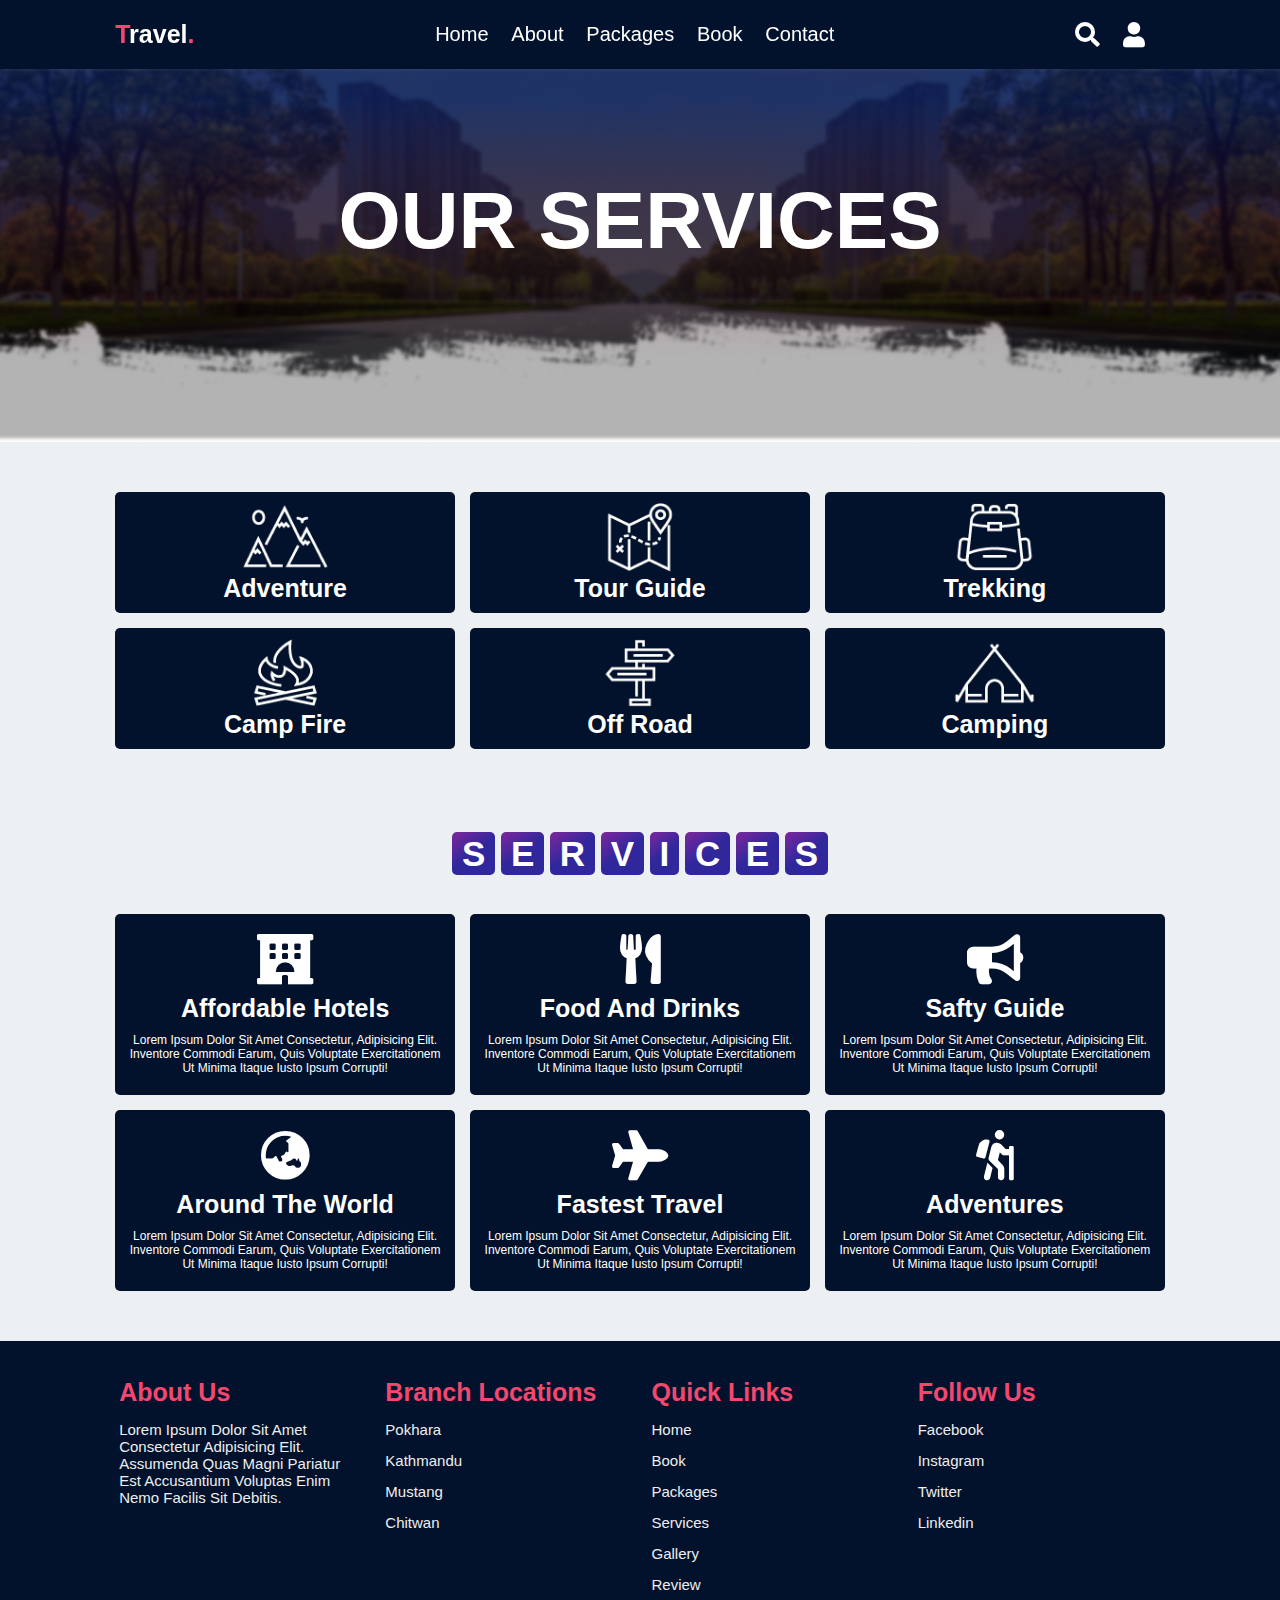
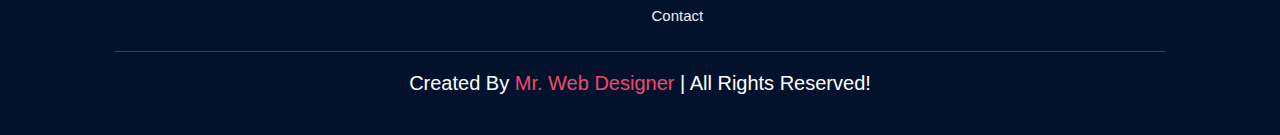
<file: services.html>
<!DOCTYPE html>
<html lang="en">

<head>
    <meta charset="UTF-8">
    <meta name="viewport" content="width=device-width, initial-scale=1.0">
    <title>complete responsive tour and travel agency website design tutorial</title>

    <link rel="stylesheet" href="https://unpkg.com/swiper/swiper-bundle.min.css" />

    <!-- font awesome cdn link  -->
    <link rel="stylesheet" href="https://cdnjs.cloudflare.com/ajax/libs/font-awesome/5.15.3/css/all.min.css">

    <!-- custom css file link  -->
    <link rel="stylesheet" href="./css/style.css">

</head>

<body>

    <!-- header section starts  -->

    <header>

        <div id="menu-bar" class="fas fa-bars"></div>

        <a href="index.html" class="logo"><span>T</span>ravel<span>.</span></a>

        <nav class="navbar">
            <a href="index.html">Home</a>
            <a href="about.html">About</a>
            <a href="packages.html">Packages</a>
            <a href="book.html">Book</a>
            <a href="contact.html">Contact</a>
        </nav>

        <div class="icons">
            <i class="fas fa-search" id="search-btn"></i>
            <i class="fas fa-user" id="login-btn"></i>
        </div>

        <form action="" class="search-bar-container">
            <input type="search" id="search-bar" placeholder="search here...">
        </form>

    </header>

    <!-- header section ends -->

    <!-- login form container  -->

    <div class="login-form-container">

        <i class="fas fa-times" id="form-close"></i>
  
        <section id="section-wrapper">
            <div class="box-wrapper">
                <div class="bg-box">
                    <img src="images/login.png" alt="">
                </div>
                <div class="form-box">
                    <form action="#" method="POST">
                        <h4 class="form-title">Login your account</h4>
                        <div class="form-fields">
                            <div class="login-form-group">
                                <input type="email" class="user-email" placeholder="Your email">
                            </div>
                            <div class="login-form-group">
                                <input type="password" class="user-pass" placeholder="Your Password">
                            </div>
                            <div class="fpass">
                                <span class="fpass-btn">Forget Password?</span>
                            </div>
                        </div>
                        <input type="submit" value="Sign In" class="login-submit-button">
                    </form>
                    <p class="signin-here">Don't have an account ? <a href="registration.html">Sign Up</a></p>
                </div>
                <!-- Popup box for password reset -->
                <div class="fpass-popup-box">
                    <div class="popup-close">
                        <img src="images/close-button.png" class="close-btn" alt="">
                    </div>
                    <form action="#" method="POST">
                        <h4 class="form-title">FORGOT PASSWORD?</h4>
                        <p class="form-sub-title">Enter your email address and we will send you a link to reset your password.</p>
                        <div class="form-fields">
                            <div class="form-group">
                                <input type="email" class="user-name" placeholder="Your email">
                            </div>
                        </div>
                        <input type="submit" value="Send email" class="submit-button">
                    </form>
                </div>
            </div>
        </section>
    </div>


    <!-- header section ends -->

    <div class="heading" style="background:url(images/header-bg-4.jpg) no-repeat">
        <h1> our services</h1>
    </div>
    <!-- services section starts  -->
   
    <section class="services">
        <div class="box-container">

            <div class="box">
                <img src="images/icon-1.png" alt="">
                <h3>adventure</h3>
            </div>

            <div class="box">
                <img src="images/icon-2.png" alt="">
                <h3>tour guide</h3>
            </div>

            <div class="box">
                <img src="images/icon-3.png" alt="">
                <h3>trekking</h3>
            </div>

            <div class="box">
                <img src="images/icon-4.png" alt="">
                <h3>camp fire</h3>
            </div>

            <div class="box">
                <img src="images/icon-5.png" alt="">
                <h3>off road</h3>
            </div>

            <div class="box">
                <img src="images/icon-6.png" alt="">
                <h3>camping</h3>
            </div>

        </div>
        


    </section>
    <section class="services" id="services">

        <h1 class="heading">
            <span>s</span>
            <span>e</span>
            <span>r</span>
            <span>v</span>
            <span>i</span>
            <span>c</span>
            <span>e</span>
            <span>s</span>
        </h1>

        <div class="box-container">

            <div class="box">
                <i class="fas fa-hotel"></i>
                <h3>affordable hotels</h3>
                <p>Lorem ipsum dolor sit amet consectetur, adipisicing elit. Inventore commodi earum, quis voluptate
                    exercitationem ut minima itaque iusto ipsum corrupti!</p>
            </div>
            <div class="box">
                <i class="fas fa-utensils"></i>
                <h3>food and drinks</h3>
                <p>Lorem ipsum dolor sit amet consectetur, adipisicing elit. Inventore commodi earum, quis voluptate
                    exercitationem ut minima itaque iusto ipsum corrupti!</p>
            </div>
            <div class="box">
                <i class="fas fa-bullhorn"></i>
                <h3>safty guide</h3>
                <p>Lorem ipsum dolor sit amet consectetur, adipisicing elit. Inventore commodi earum, quis voluptate
                    exercitationem ut minima itaque iusto ipsum corrupti!</p>
            </div>
            <div class="box">
                <i class="fas fa-globe-asia"></i>
                <h3>around the world</h3>
                <p>Lorem ipsum dolor sit amet consectetur, adipisicing elit. Inventore commodi earum, quis voluptate
                    exercitationem ut minima itaque iusto ipsum corrupti!</p>
            </div>
            <div class="box">
                <i class="fas fa-plane"></i>
                <h3>fastest travel</h3>
                <p>Lorem ipsum dolor sit amet consectetur, adipisicing elit. Inventore commodi earum, quis voluptate
                    exercitationem ut minima itaque iusto ipsum corrupti!</p>
            </div>
            <div class="box">
                <i class="fas fa-hiking"></i>
                <h3>adventures</h3>
                <p>Lorem ipsum dolor sit amet consectetur, adipisicing elit. Inventore commodi earum, quis voluptate
                    exercitationem ut minima itaque iusto ipsum corrupti!</p>
            </div>

        </div>

    </section>
    <!-- services section ends -->


    <!-- footer section  -->

    <section class="footer">

        <div class="box-container">

            <div class="box">
                <h3>about us</h3>
                <p>Lorem ipsum dolor sit amet consectetur adipisicing elit. Assumenda quas magni pariatur est
                    accusantium voluptas enim nemo facilis sit debitis.</p>
            </div>
            <div class="box">
                <h3>branch locations</h3>
                <a href="https://pokharamun.gov.np/">Pokhara</a>
                <a href="https://kathmandu.gov.np/?lang=en">Kathmandu</a>
                <a href="https://www.mustangtreknepal.com/">Mustang</a>
                <a href="https://chitwannationalpark.gov.np/">Chitwan</a>
            </div>
            <div class="box">
                <h3>quick links</h3>
                <a href="index.html">home</a>
                <a href="book.html">book</a>
                <a href="packages.html">packages</a>
                <a href="services.html">services</a>
                <a href="#gallery">gallery</a>
                <a href="#review">review</a>
                <a href="contact.html">contact</a>
            </div>
            <div class="box">
                <h3>follow us</h3>
                <a href="#">facebook</a>
                <a href="#">instagram</a>
                <a href="#">twitter</a>
                <a href="#">linkedin</a>
            </div>

        </div>

        <h1 class="credit"> created by <span> mr. web designer </span> | all rights reserved! </h1>

    </section>

    <script src="https://unpkg.com/swiper/swiper-bundle.min.js"></script>

    <!-- custom js file link  -->
    <script src="script.js"></script>

</body>

</html>
</file>
<file: css/style.css>
@import url('https://fonts.googleapis.com/css2?family=Nunito:wght@200;300;400;600;700&display=swap');

:root{
  --orange: #F44770;
}

*{
  font-family: 'Mazzad', sans-serif;
  margin:0; padding:0;
  box-sizing: border-box;
  text-transform: capitalize;
  outline: none; border:none;
  text-decoration: none;
  transition: all .2s linear;
}

*::selection{
background: linear-gradient(144deg, rgba(126,39,156,1) 0%, rgba(49,39,157,1) 49%);
  color:#fff;
}

html{
  font-size: 62.5%;
  overflow-x: hidden;
  scroll-padding-top: 6rem;
  scroll-behavior: smooth;
}

body{
background-color: #ecf0f3;
}

section{
  padding:2rem 9%;
}

.heading{
  text-align: center;
  padding:2.5rem 0;
  margin-bottom: 2.5rem;
}

.heading span{
  font-size: 3.5rem;
  background: linear-gradient(144deg, rgba(126,39,156,1) 0%, rgba(49,39,157,1) 49%);
  color:#fff;
  border-radius: .5rem;
  padding: .2rem 1rem;
}

.heading span.space{
  background:none;
}

.btn{
  display: inline-block;
  margin-top: 1rem;
  background: #F44770;
  color:#fff;
  padding:.8rem 3rem;
  border:.2rem solid #F44770;
  cursor: pointer;
  font-size: 1.7rem;
  transition: .5s;
}

.btn:hover{
background-color: transparent;
color: #F44770;
}

header{
  position: fixed;
  top:0; left: 0; right:0;
  background-color: #02122c;
  box-shadow: 0 1px 4px rgba(146, 161, 176, 0.15);
  z-index: 1000;
  display: flex;
  align-items: center;
  justify-content: space-between;
  padding:2rem 9%;
}

header .logo{
  font-size: 2.5rem;
  font-weight: bolder;
  color:#fff;
}

header .logo span{
  color: #f44771;
}

header .navbar a{
  color:#fff;
  font-size: 2rem;
  margin:1rem;
}

header .navbar a:hover{
  color: #f44771;
}

header .icons i{
  font-size: 2.5rem;
  color:#fff;
  cursor: pointer;
  margin-right: 2rem;
}

header .icons i:hover{
  color:var(--orange);
}

header .search-bar-container{
  position: absolute;
  top:100%; left: 0; right:0;
  padding:1.5rem 2rem;
  background:#666;
  border-top: .1rem solid rgba(255,255,255,.2);
  display: flex;
  align-items: center;
  z-index: 1001;
  clip-path: polygon(0 0, 100% 0, 100% 0, 0 0);
}

header .search-bar-container.active{
  clip-path: polygon(0 0, 100% 0, 100% 100%, 0 100%);
}

header .search-bar-container #search-bar{
  width:100%;
  padding:1rem;
  text-transform: none;
  color:#02122c;
  font-size: 1.7rem;
  border-radius: .5rem;
}

header .search-bar-container label{
  color: #ecf0f3;
  cursor: pointer;
  font-size: 3rem;
  margin-left: 1.5rem;
}

header .search-bar-container label:hover{
  color: #F44770;
}


/* ----------------------------login---------------- */
#section-wrapper{
    width: 100%;
    height: 100vh;
    padding: 30px;
}
.box-wrapper{
    position: relative;
    display: block;
    width:890px;
    margin:auto;
    margin-top:10px;
    border-radius: 30px;
}
.bg-box{
    width:60%;
    height: 505px;
    float: left;
    display: block;
    border-radius: 30px 0px 0px 30px;
    background: radial-gradient(circle, rgba(63,94,251,1)0%, rgba(251,70,107,1)100%);
}
.bg-box img{
    width:100%;
    height:100%;
    padding: 30px;
}


.form-box{
    width:40%;
    height: 505px;
    float: right;
    padding:40px 35px 35px 35px;
    border-radius: 0px 30px 30px 0px;
    background: #ecf0f3;
}
.form-title{
    text-align: center;
    margin: 0;
    font-size: 28px;
    letter-spacing: 0.5px;
}
.form-fields{
    width: 100%;
    padding: 30px 5px 5px 5px;
}
.form-fields input{
    border: none;
    outline:none;
    background: none;
    font-size: 18px;
    color:#666;
    padding: 20px 10px 20px 5px;
    width:100%
}
.login-form-group{
  width: 61%;
    padding: 0px 30px;
    margin-bottom: 25px;
    border-radius: 25px;
    box-shadow: inset 8px 8px 8px #cbced1, inset -8px -8px 8px #ffffff;
}
.fpass{
  margin-top: 16px;
  margin-right: 173px;
  text-align: right;
  font-size: 16px;
  margin-bottom: 25px;
}
.fpass-btn{
    cursor: pointer;
}
.fpass-btn:hover{
    color: #f44771;
}
.login-submit-button{
  width: 61%;
  height: 60px;
  margin: 0px 12px;
  border-radius: 30px;
  font-size: 20px;;
  font-weight: 700;
  outline: none;
  border:none;
  cursor: pointer;
  color:#fff;
  text-align: center;
  background: #F44770;
  box-shadow: 3px 3px 8px #b1b1b1, -3px -3px 8px #ffffff;
  transition: .5s;
}

.login-submit-button:hover{
    background: #1e7dfa;
}
.login-submit-button:active{
    background: #0b63da;
}
.signin-here{
    text-align: center;
    margin-top: -10px;
    font-size: 15px;
}
.signin-here a{
    text-decoration: none;
}
.signin-here a:hover{
    color: red;
}
/* Popup box css */
.fpass-popup-box{
    position: absolute;
    background: #ecf0f3;
    padding:30px;
    border-radius: 30px;
    top: 100px;
    left: 23%;
    width: 550px;
    box-shadow: 0px 0px 300px 100px #000718;
    transform: scale(0);
    transition: all .4s;
}
.close-btn{
    width: 30px;
    position: absolute;
    top: 20px;
    right: 20px;
    cursor: pointer;
}
.form-sub-title{
    text-align: center;
    margin-top: 10px;
}



.login-form-container{
  position: fixed;
  top:-120%; left: 0;
  z-index: 10000;
  min-height: 100vh;
  width:100%;
  background:rgba(0,0,0,.7);
  display: flex;
  align-items: center;
  justify-content: center;
}

.login-form-container.active{
  top:0;
}

.login-form-container form{
  margin:2rem;
  padding:1.5rem 2rem;
  border-radius: .5rem;
  width:50rem;
}

.login-form-container form h3{
  font-size: 3rem;
  color:#444;
  text-transform: uppercase;
  text-align: center;
  padding:1rem 0;
}

.login-form-container form .box{
  width:100%;
  padding:1rem;
  font-size: 1.7rem;
  color:#333;
  margin:.6rem 0;
  border:.1rem solid rgba(0,0,0,.3);
  text-transform: none;
}

.login-form-container form .box:focus{
  border-color: #F44770;
}

.login-form-container form #remember{
  margin:2rem 0;
}

.login-form-container form label{
  font-size: 1.5rem;
}

.login-form-container form .btn{
  display: block;
  width:100%;
}

.login-form-container form p{
  padding:.5rem 0;
  font-size: 1.5rem;
  color:#666;
}

.login-form-container form p a{
  color: #F44770;
}

.login-form-container form p a:hover{
  text-decoration: underline;
}

.login-form-container #form-close{
  position: absolute;
  top:2rem; right:3rem;
  font-size: 5rem;
  color:#fff;
  cursor: pointer;
}

/* ---------------registration--------------- */
.register-form-group {
  width: 97%;
  float: left;
  padding: 0px 30px;
  margin: 14px 12px;
  border-radius: 25px;
  box-shadow: inset 8px 8px 8px #cbced1, inset -8px -8px 8px #ffffff;
}

.loginhere{
  text-align: center;
  font-size: 15px;
  padding: 10px;
  margin-top: 7px;
}
.loginhere a{
  text-decoration: none;
}
.loginhere a:hover{
  color: red;
}




.fpassword{
  margin-top: 16px;
  text-align: right;
  font-size: 16px;
  margin-bottom: 25px;
}


.fpass{
  cursor: pointer;
}


.blog{
  background: url('../images/Abract01.png');
  background-repeat: no-repeat;
  background-position: right;
  height: 100vh;
  width: 100%;
  background-size: 65%;
}

#menu-bar{
  color:#fff;
  border:.1rem solid #fff;
  border-radius: .5rem;
  font-size: 3rem;
  padding:.5rem 1.2rem;
  cursor: pointer;
  display: none;
}

.home{
  min-height: 100vh;
  display: flex;
  align-items: center;
  justify-content: center;
  flex-flow: column;
  position: relative;
  z-index: 0;
}

.home .content{
  text-align: center;
}

.home .content h3{
  font-size: 4.5rem;
  color:#fff;
  text-transform: uppercase;
  text-shadow: 0 .3rem .5rem rgba(0,0,0,.1);
}

.home .content p{
  font-size: 2.5rem;
  color:#fff;
  padding:.5rem 0;
}

.home .video-container video{
  position: absolute;
  top:0; left: 0;
  z-index: -1;
  height: 100%;
  width:100%;
  object-fit: cover;
}

.home .controls{
  padding:1rem;
  border-radius: 5rem;
  background:rgba(0,0,0,.7);
  position: relative;
  top:10rem;
}

.home .controls .vid-btn{
  height:2rem;
  width:2rem;
  display: inline-block;
  border-radius: 50%;
  background:#fff;
  cursor: pointer;
  margin:0 .5rem;
}

.home .controls .vid-btn.active{
  background: #f44771;
}


/* ----------------------about us------------------ */
.heading{
  background-size: cover !important;
  background-position: center !important;
  align-items: center;
  text-align: center;
   padding: 1.5rem 0;
  justify-content: center;
}

.heading h1{
  margin: 160px 0 160px 0;
  font-size: 8rem;
  text-transform: uppercase;
  color:#fff;
  text-shadow: var(--text-shadow);
}

.about{
  background-color: #fff;
  display: flex;
  align-items: center;
  flex-wrap: wrap;
  gap:3rem;
}

.about .image{
  flex:1 1 41rem;
}

.about .image img{
  width: 100%;
}

.about .content{
  flex:1 1 41rem;
  text-align: center;
}

.about .content h3{
  font-size: 3rem;
  color: #02122c;
}

.about .content p{
  font-size: 1.5rem;
  color: #666;
  line-height: 2;
  padding:1rem 0;
}

.about .content .icons-container{
  margin-top: 2rem;
  display: flex;
  flex-wrap: wrap;
  gap:1.5rem;
  align-items: flex-end;
}

.about .content .icons-container .icons{
  background: #ecf0f3;
  padding:2rem;
  flex:1 1 16rem;
}

.about .content .icons-container .icons i{
  font-size: 4rem;
  margin-bottom: 2rem;
  color: #F44770;
}

.about .content .icons-container .icons span{
  font-size: 1.5rem;
  color: #02122c;
  display:block;
}


/* -----------packages---------- */


.packages .box-container{
  display: grid;
  grid-template-columns: repeat(auto-fit, minmax(30rem, 1fr));
  gap: 2rem;
}

.packages .box-container .box{
  border:var(--border);
  box-shadow: var(--box-shadow);
  background: var(--white);
  display: none;
}

.packages .box-container .box:nth-child(1),
.packages .box-container .box:nth-child(2),
.packages .box-container .box:nth-child(3),
.packages .box-container .box:nth-child(4),
.packages .box-container .box:nth-child(5),
.packages .box-container .box:nth-child(6){
  display: inline-block;
}

.packages .box-container .box:hover .image img{
  transform: scale(1.1);
}

.packages .box-container .box .image{
  height: 25rem;
  overflow: hidden;
  width: 100%;
}

.packages .box-container .box .image img{
  height: 100%;
  width: 100%;
  object-fit: cover;
  transition: .2s linear;
}

.packages .box-container .box .content{
  padding:2rem;
  text-align: center;
}

.packages .box-container .box .content h3{
  font-size: 2.5rem;
  color: #02122c;
}

.packages .box-container .box .content p{
  font-size: 1.5rem;
  color:var(--light-black);
  line-height: 2;
  padding:1rem 0;
}

.packages .load-more{
  text-align: center;
  margin-top: 2rem;
}



/* ----------------------our services--------------- */
#services{
  margin-bottom: 3rem;

}
.services{
  margin-top: 3rem;

}
.services .box-container .box img{
  height: 7rem;
}

.services .box-container{
  display: flex;
  flex-wrap: wrap;
  gap:1.5rem;
}

.services .box-container .box{
  text-align: center;
  background: #02122c;
  cursor: pointer;
  flex: 1 1 30rem;
  border-radius: .5rem;
  padding: 1rem;
  text-align: center;
}

.services .box-container .box i{
  padding:1rem;
  font-size: 5rem;
  color: #fff;
}

.services .box-container .box h3{
  font-size: 2.5rem;
  color:#fff;
}

.services .box-container .box p{
  font-size: 1.2rem;
  color:#fff;
  padding:1rem 0;
}

.services .box-container .box:hover{
  background: #F44770;
  box-shadow: 0 1rem 2rem rgba(0,0,0,.1);
  color: #fff;
}





.heading-title {
  text-align: center;
  margin-bottom: 3rem;
  font-size: 6rem;
  text-transform: uppercase;
  color: #02122c;

}

.book{
  background-color: #fff;
  margin-bottom: -2rem;
}
.row{
  display: flex;
  flex-wrap: wrap;
  gap:6rem;
  background-color: #ecf0f3;
  height: 520px;
}
.image{
  width: 40%;
}

.row .book-form{
  width: 46%;
  padding:1.2rem 1.4rem;
  font-size: 1.6rem;
  color:var(--light-black);
  text-transform: none;
  margin-top: 1.5rem;
  border: #02122c;
}

.row .book-form .flex .inputBox{
  margin-top: 2rem;
}
.row .book-form .flex .inputBox input{
  width: 100%;
  padding:1.2rem 1.4rem;
  font-size: 1.6rem;
  color:var(--light-black);
  text-transform: none;
  margin-top: 1.5rem;
  border: #02122c;
}
.row .book-form .flex .inputBox input:focus{
  background: #02122c;
  color: #fff;
}

.row .book-form .flex .inputBox input:focus::placeholder{
  color:var(--light-white);
}


/* -------------------------book now ------------ */
.booking{
  background-color: #fff;
}
.booking .book-form{
  padding:2rem;
  margin: 4rem;
  background: #ecf0f3;
}

.booking .book-form .flex{
  display: flex;
  flex-wrap: wrap;
  gap:2rem;
}

.booking .book-form .flex .inputBox{
  flex:1 1 41rem;
}

.booking .book-form .flex .inputBox input{
  width: 100%;
  padding:1.2rem 1.4rem;
  font-size: 1.6rem;
  color:var(--light-black);
  text-transform: none;
  margin-top: 1.5rem;
  border: #02122c;
}

.booking .book-form .flex .inputBox input:focus{
  background: #02122c;
  color: #fff;
}

.booking .book-form .flex .inputBox input:focus::placeholder{
  color:var(--light-white);
}

.booking .book-form .flex .inputBox span{
  font-size: 1.5rem;
  color:var(--light-black);
}

.booking .book-form .btn{
  margin-top: 2rem;
}






.packages .box-container{
  display: flex;
  flex-wrap: wrap;
  gap:2rem;
}

.packages .box-container .box{
  flex:1 1 30rem;
  border-radius: .5rem;
  overflow: hidden;
  box-shadow: 0 1rem 2rem rgba(0,0,0,.1);
}

.packages .box-container .box img{
  height: 25rem;
  width:100%;
  object-fit: cover;
}

.packages .box-container .box .content{
  padding:2rem;
}

.packages .box-container .box .content h3{
  font-size:2rem;
  color:#333;
}

.packages .box-container .box .content h3 i{
  color: #F44770;
}

.packages .box-container .box .content p{
  font-size:1.7rem;
  color:#666;
  padding:1rem 0;
}

.packages .box-container .box .content .stars i{
  font-size:1.7rem;
  color: #f44771;
}

.packages .box-container .box .content .price{
  font-size: 2rem;
  color:#333;
  padding-top: 1rem;
}

.packages .box-container .box .content .price span{
  color:#666;
  font-size: 1.5rem;
  text-decoration: line-through;
}



.gallery .box-container{
  display: flex;
  flex-wrap: wrap;
  gap:1.5rem;
}

.gallery .box-container .box{
  overflow: hidden;
  box-shadow: 0 1rem 2rem rgba(0,0,0,.1);
  border:1rem solid #fff;
  border-radius: .5rem;
  flex:1 1 30rem;
  height: 25rem;
  position: relative;
}

.gallery .box-container .box img{
  height: 100%;
  width:100%;
  object-fit: cover;
}

.gallery .box-container .box .content{
  position: absolute;
  top:-100%; left:0;
  height: 100%;
  width:100%;
  text-align: center;
  background:rgba(0,0,0,.7);
  padding:2rem;
  padding-top: 5rem;
}

.gallery .box-container .box:hover .content{
  top:0;
}

.gallery .box-container .box .content h3{
  font-size: 2.5rem;
  color: #f44771;
}

.gallery .box-container .box .content p{
  font-size: 1.5rem;
  color:#eee;
  padding:.5rem 0;
}




.review .review-slider{
  padding-bottom: 2rem;
}

.review .box{
  padding:2rem;
  text-align: center;
  box-shadow: 0 1rem 2rem rgba(0,0,0,.1);
  border-radius: .5rem;
}

.review .box img{
  height:13rem;
  width:13rem;
  border-radius: 50%;
  object-fit: cover;
  margin-bottom: 1rem;
}

.review .box h3{
  color:#666;
  font-size: 2.5rem;
}

.review .box p{
  color:#666;
  font-size: 1.5rem;
  padding:1rem 0;
}

.review .box .stars i{
  color: #F44770;
  font-size: 1.7rem;
}


/* --------contact us -------- */

#contact{
  margin-bottom: 10rem;
}
.contact .row{
  display: flex;
  flex-wrap: wrap;
  gap:1.5rem;
  align-items: center;
}

.contact .row .image{
  flex:1 1 35rem;
}

.contact .row .image img{
  width:100%;
}

.contact .row form{
  flex:1 1 50rem;
  padding:2rem;
  box-shadow: 0 1rem 2rem rgba(0,0,0,.1);
  border-radius: .5rem;
}

.contact .row form .inputBox{
  display: flex;
  flex-wrap: wrap;
  justify-content: space-between;
}

.contact .row form .inputBox input, .contact .row form textarea{
  width:49%;
  margin:1rem 0;
  padding:1rem;
  font-size: 1.7rem;
  color:#666;
  text-transform: none;
}

.contact .row form textarea{
  height: 15rem;
  resize: none;
  width:100%;
}

.form-wrap .form-title{
  color: #02122c;
}

.brand-container{
  text-align: center;
  margin-bottom: 6rem;
}




/* -----------contact us --------- */

#section-wrapper{
  width: 100%;
  padding-top: 100px;
  margin-bottom: 120px;
}
.box-wrapper{
  position: relative;
  display: table;
  width:1100px;
  margin:auto;
  margin-top:35px;
  border-radius: 30px;
}
.info-wrap{
  width:35%;
  height: 551px;
  padding: 40px;
  float: left;
  display: block;
  border-radius: 30px 0px 0px 30px;
  background: linear-gradient(144deg, rgba(126,39,156,1) 0%, rgba(49,39,157,1) 49%);
  color: #fff;
}
.info-title{
  text-align: left;
  font-size: 28px;
  letter-spacing: 0.5px;
}
.info-sub-title{
  font-size: 18px;
  font-weight: 300;
  margin-top: 17px;
  letter-spacing: 0.5px;
  line-height: 26px;
}
.info-details {
  list-style: none;
  margin: 60px 0px;
}
.info-details li {
  margin-top: 25px;
  font-size: 18px;
  color: #fff;
}
.info-details li i {
  background: #F44770;
  padding: 12px;
  border-radius: 50%;
  margin-right: 5px;
}
.info-details li a {
  color: #fff;
  text-decoration: none;
}
.info-details li a:hover {
  color: #F44770;
}
.social-icons {
  list-style: none;
  text-align: center;
  margin: 20px 0px;
}
.social-icons li {
  display: inline-block;
}
.social-icons li i {
  background: #F44770;
  color: #fff;
  padding: 15px;
  font-size: 20px;
  border-radius: 22%;
  margin: 0px 5px;
  cursor: pointer;
  transition: all .5s;
}
.social-icons li i:hover {
  background: #fff;
  color: #000000;
}
.form-wrap{
  width:65%;
  float: right;
  padding:40px 25px 35px 25px;
  border-radius: 0px 30px 30px 0px;
  background: #ecf0f3;
}
.form-title{
  text-align: left;
  margin-left: 23px;
  font-size: 28px;
  letter-spacing: 0.5px;
}
.form-fields{
  display: table;
  width: 100%;
  padding: 15px 5px 5px 5px;
}
.form-fields input,
.form-fields textarea{
  border: none;
  outline:none;
  background: none;
  font-size: 18px;
  color:#555;
  padding: 20px 10px 20px 5px;
  width:100%
}
.form-fields textarea{
  height: 150px;
  resize: none;
}
.form-group{
  width: 46%;
  float: left;
  padding: 0px 30px;
  margin: 14px 12px;
  border-radius: 25px;
  box-shadow: inset 8px 8px 8px #cbced1, inset -8px -8px 8px #ffffff;
}
.form-fields .form-group:last-child {
  width: 96%;
}
.submit-button{
  width: 96%;
  height: 60px;
  margin: 0px 12px;
  border-radius: 30px;
  font-size: 20px;;
  font-weight: 700;
  outline: none;
  border:none;
  cursor: pointer;
  color:#fff;
  text-align: center;
  background: #F44770;
  box-shadow: 3px 3px 8px #b1b1b1, -3px -3px 8px #ffffff;
  transition: .5s;
}
.submit-button:hover{
  background: #31279d;
}


/* Responsive css */

@media only screen and (max-width: 767px) {
  .box-wrapper{
      width: 100%;
      padding-bottom: 200px;
  }
  .info-wrap,
  .form-wrap{
      width: 100%;
      height: inherit;
      float: none;  
  }
  .info-wrap{
      border-radius: 30px 30px 0px 0px;
  }
  .form-wrap{
      border-radius: 0px 0px 30px 30px;
  }
  .form-group{
      width: 100%;
      float: none;
      margin: 25px 0px;
  }
  .form-fields .form-group:last-child, 
  .submit-button{
      width: 100%;
  }
  .submit-button{
      margin: 10px 0px;
  }
 
}



/* -------------footer------------ */
.footer{
  background: #02122c;
}

.footer .box-container{
  display: flex;
  flex-wrap: wrap;
  gap:1.5rem;
}

.footer .box-container .box{
  padding:1rem 4px;
  flex:1 1 25rem;
}

.footer .box-container .box h3{
  font-size: 2.5rem;
  padding:.7rem 0;
  color:#F44770;
}

.footer .box-container .box p{
  font-size: 1.5rem;
  padding:.7rem 0;
  color:#eee;
}

.footer .box-container .box a{
  display: block;
  font-size: 1.5rem;
  padding:.7rem 0;
  color:#eee;
}

.footer .box-container .box a:hover{
  color: #f44771;
  text-decoration: underline;
}

.footer .credit{
  text-align: center;
  padding:2rem 1rem;
  margin-top: 1rem;
  font-size: 2rem;
  font-weight: normal;
  color:#fff;
  border-top: .1rem solid rgba(255,255,255,.2);
}

.footer .credit span{
  color: #F44770;
}





/* media queries  */

@media (max-width:1200px){

  html{
    font-size: 55%;
  }
  .row .book-form {
    width: 51%;
    padding: 1.2rem 5.4rem;
  }
  .contact .row form{
    padding: 0px;
    margin-bottom: 2.5rem;
  }
  .form-group {
    width: 95%;
  }
}

@media (max-width:991px){

  header{
    padding:2rem;
  }

  section{
    padding:2rem;
  }

}

@media (max-width:768px){

  #menu-bar{
    display: initial;
  }

  header .navbar{
    position: absolute;
    top:100%; right:0; left: 0;
    background: #333;
    border-top: .1rem solid rgba(255,255,255,.2);
    padding:1rem 2rem;
    clip-path: polygon(0 0, 100% 0, 100% 0, 0 0);
  }

  header .navbar.active{
    clip-path: polygon(0 0, 100% 0, 100% 100%, 0 100%);
  }

  header .navbar a{
    display: block;
    border-radius: .5rem;
    padding:1.5rem;
    margin:1.5rem 0;    
    background:#222;
  }
  .book .blog .row .image img{
    max-height: 54vh;
  }
  .contact .row .image {
    flex: 0 0 27rem;
  }
  .image {
    width: 41%;
  }
  .blog{
    height: 70vh;
  }

}

@media (max-width:450px){

  html{
    font-size: 51%;
  }

  .heading span{
    font-size: 2.5rem;
  }

  .contact .row form .inputBox input{
    width:100%;
  }
  
  .row .book-form {
    width: 100%;
    padding: 1.2rem 0;
  }
  #packages{
    margin-top: 45rem;

  }
  #contact {
    margin-bottom: 59rem;
  }
  .contact .row form {
    padding: 8px;
    margin-top: -60px;
  }

  .contact .row .image {
    flex: 0 0 50rem;
  }
  .contact .row .image img {
    margin-top: -40px;
  }

  .row .book-form{
    padding: 0px;
    margin-top: -4rem;
  }
  .book {
    background-color: #ecf0f3;
  }
}



/* Responsive css */
@media only screen and (max-width: 767px){
  .box-wrapper{
      width:100%;
  }
  .bg-box{
      display: none;
  }
  .form-box{
      width: 100%;
      height: initial;
      border-radius: 30px;
  }
  .fpass-popup-box{
      width: 100%;
      left: 0;
  }
 
}
</file>
